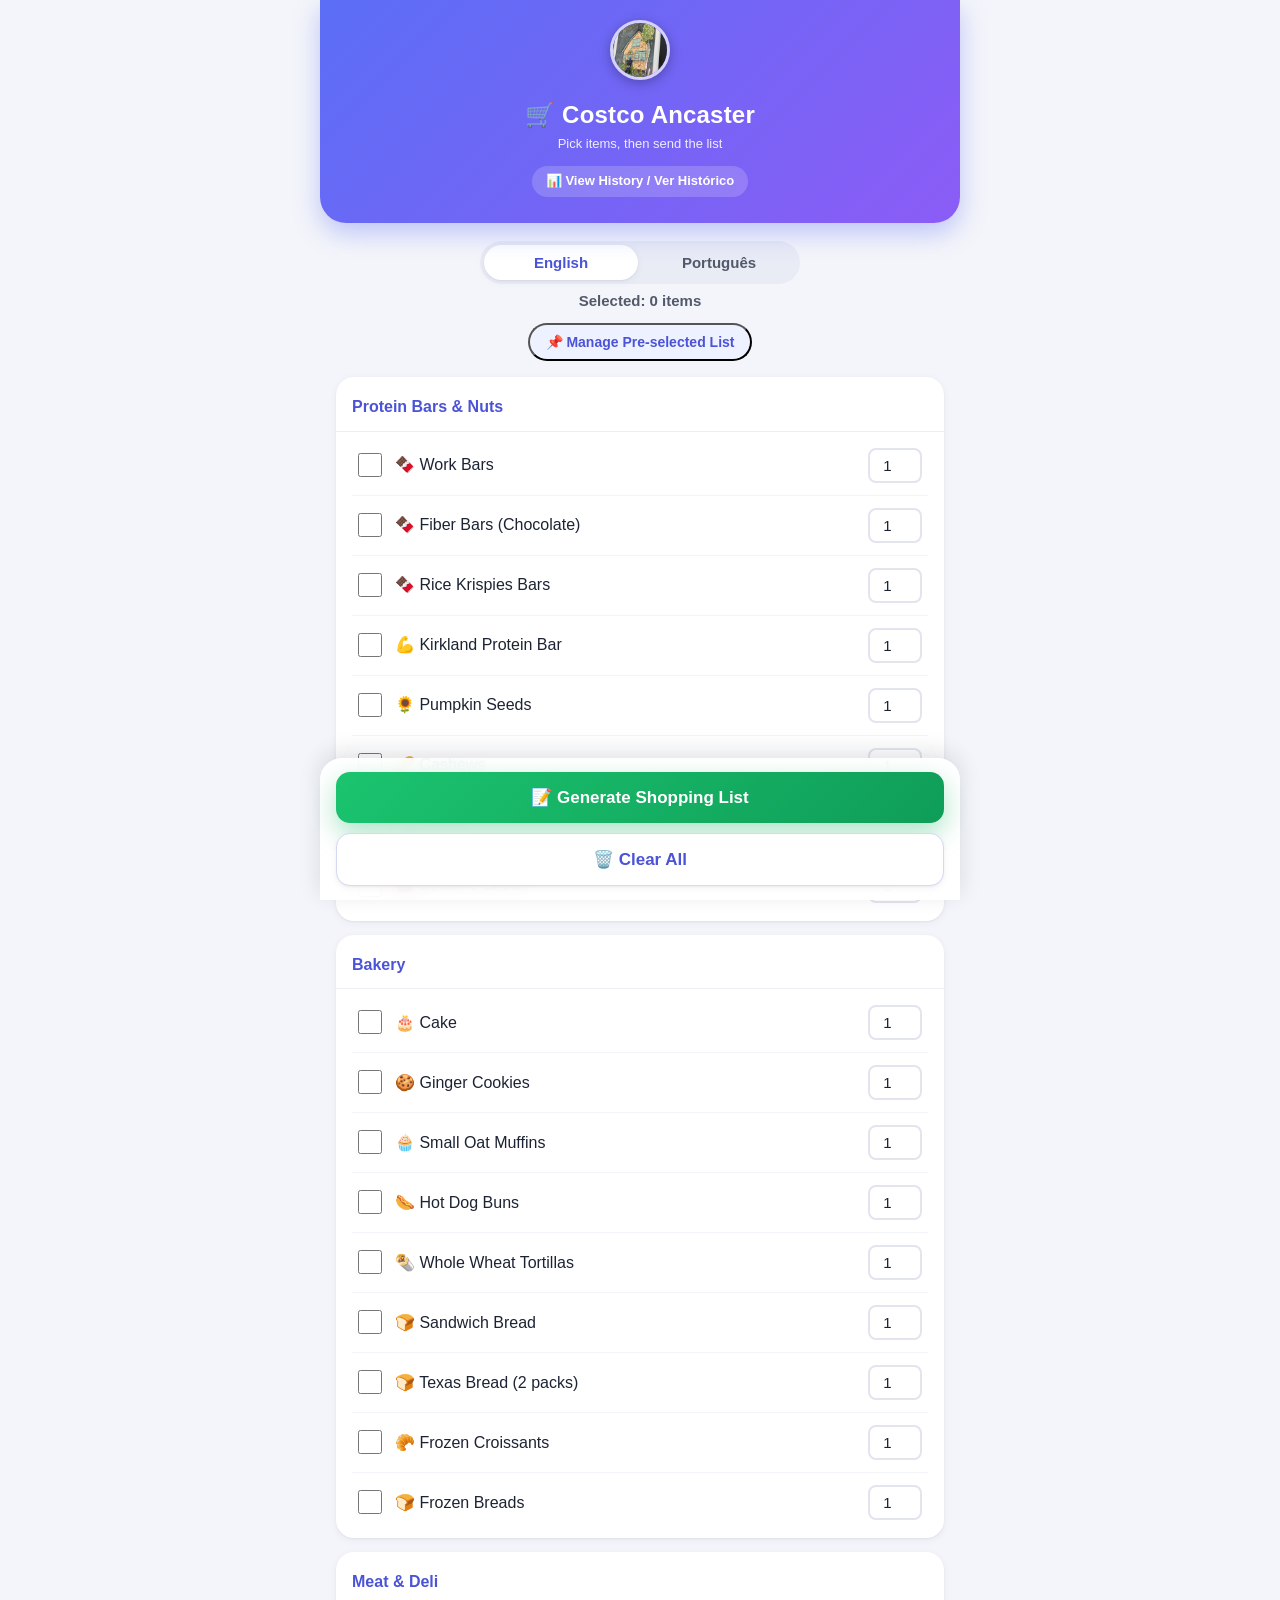
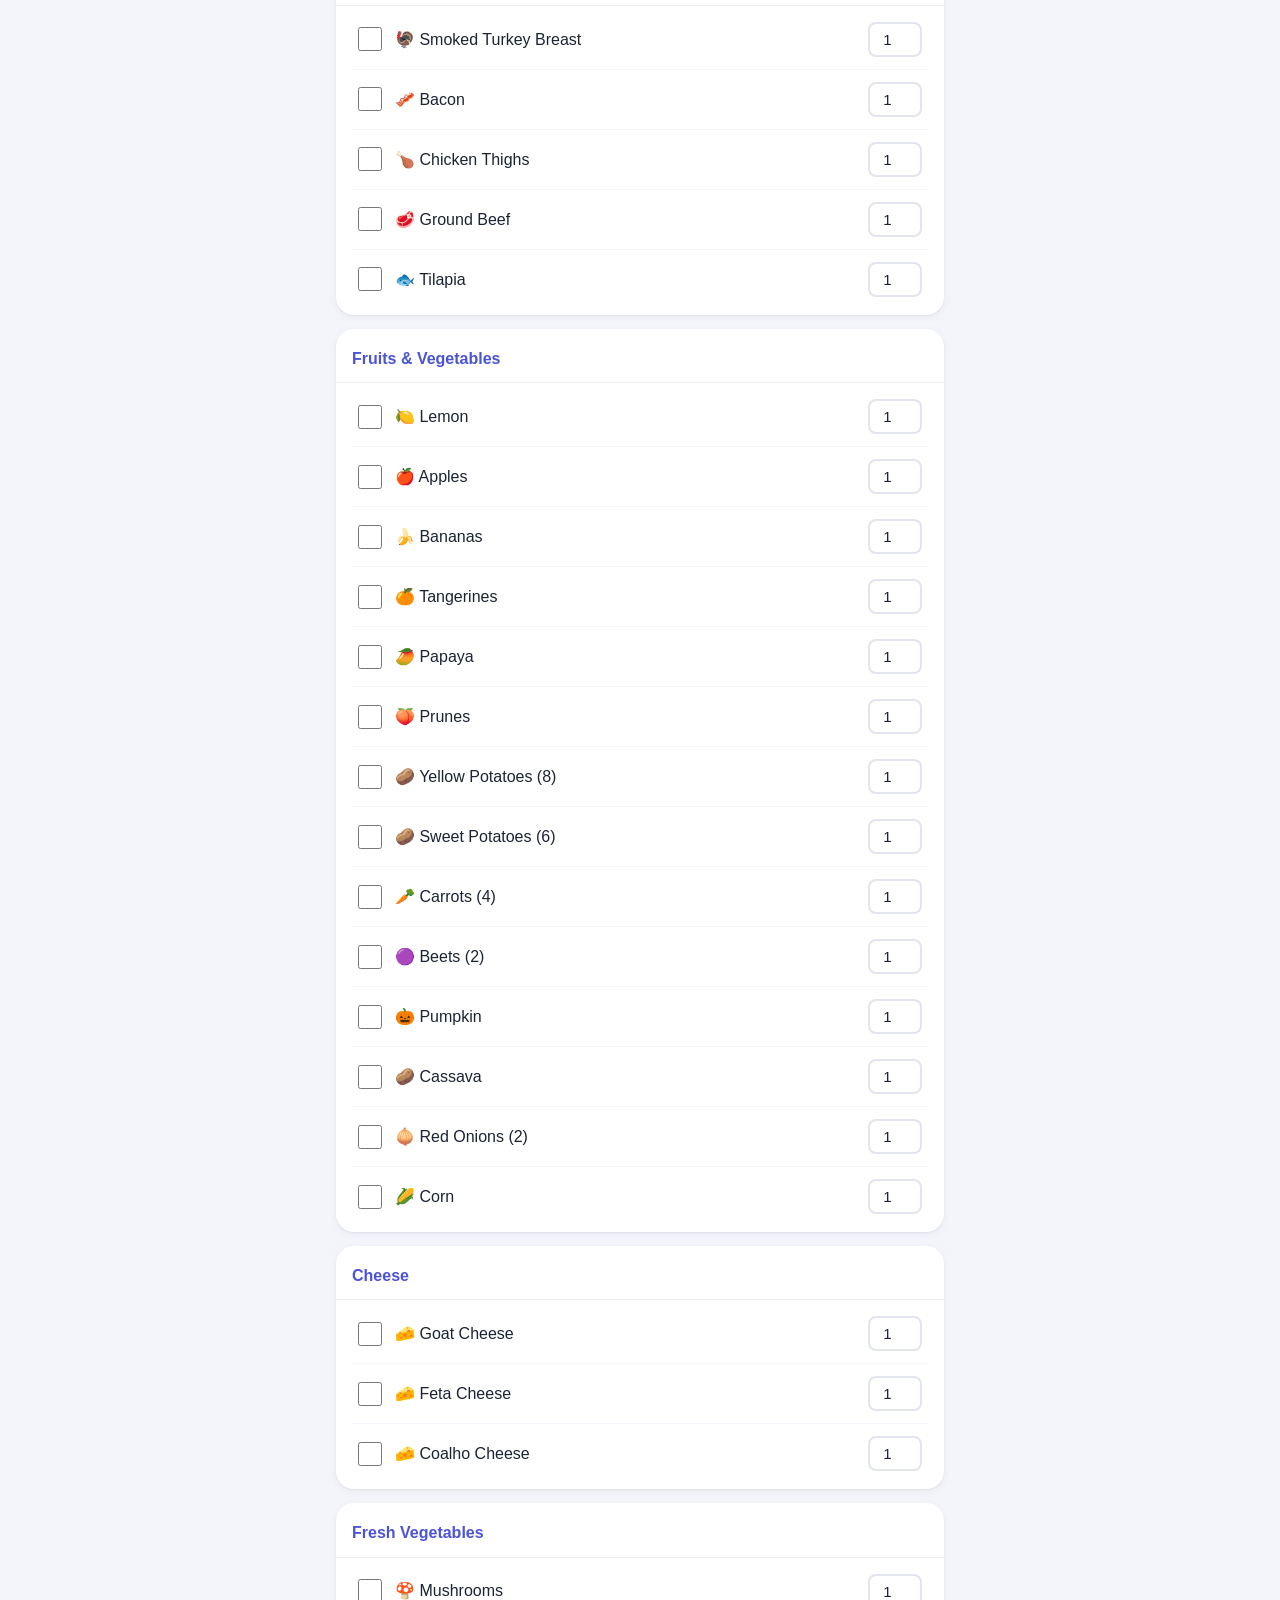
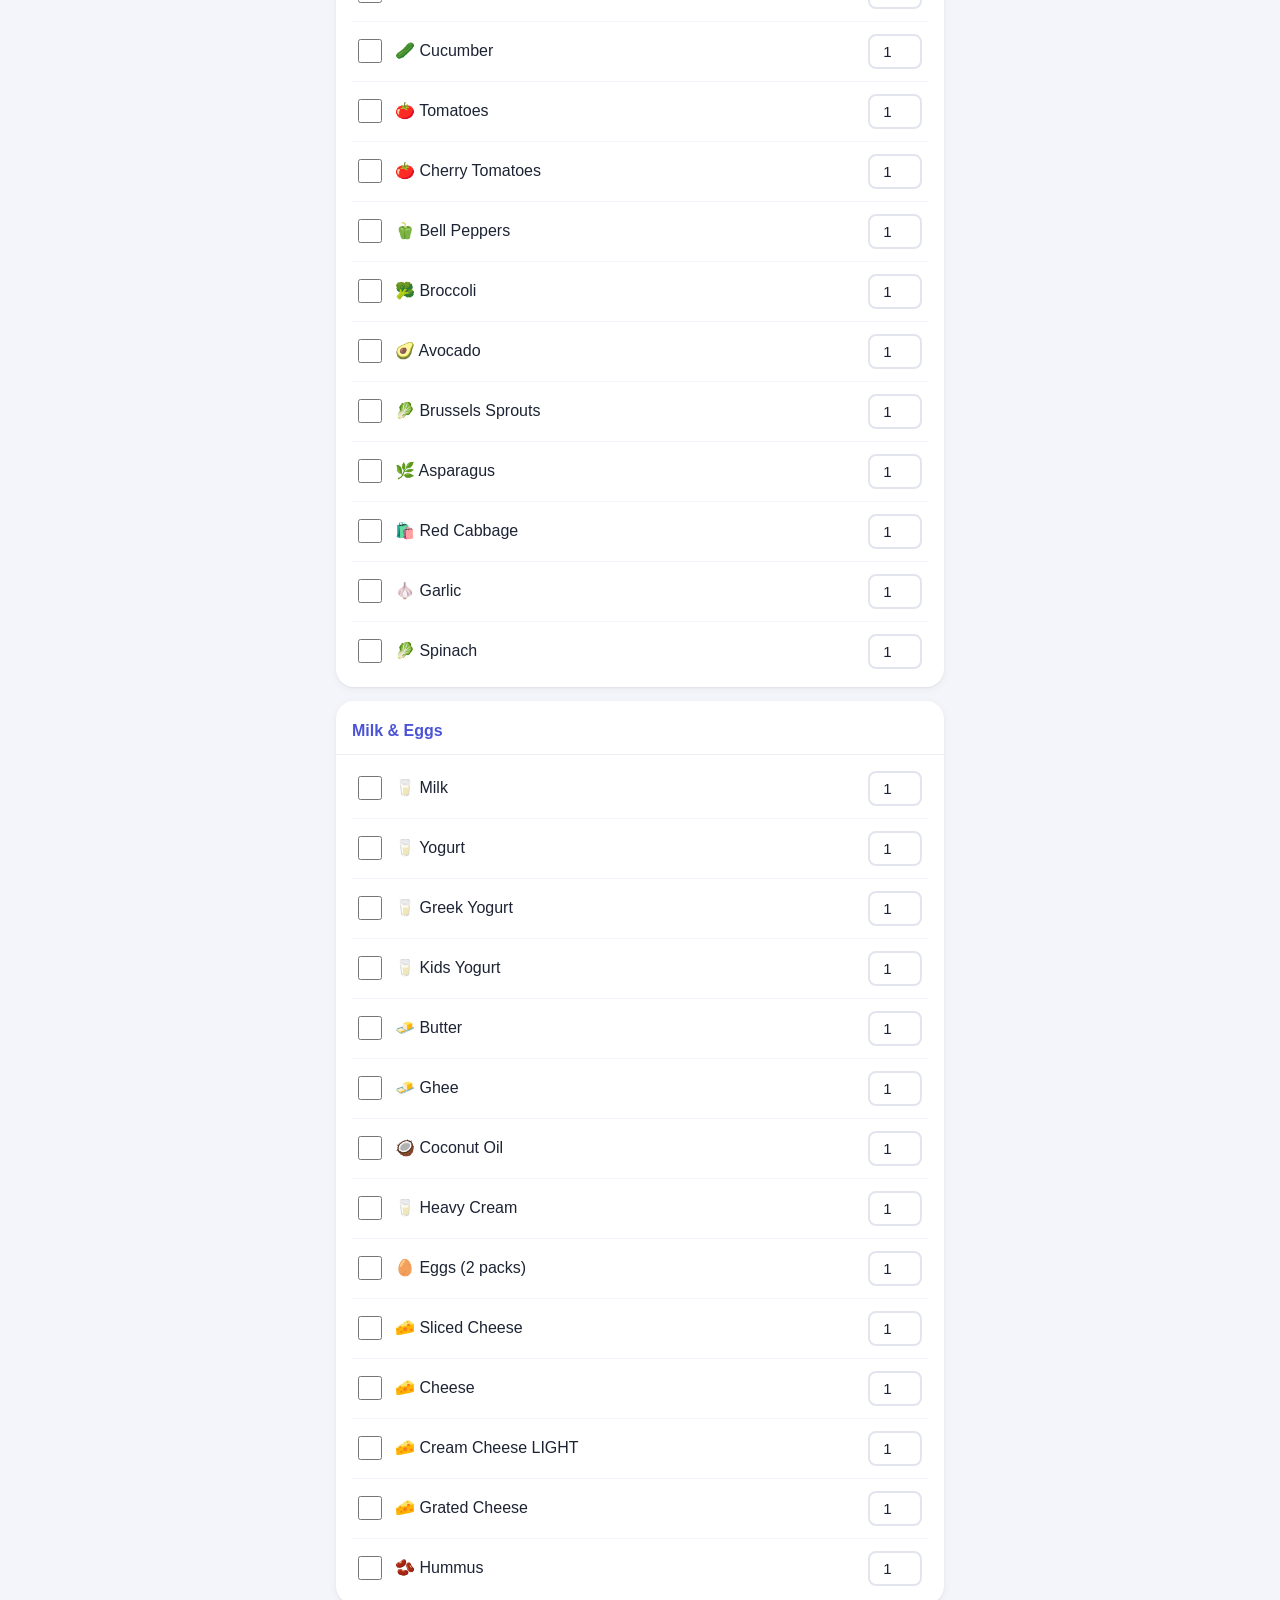
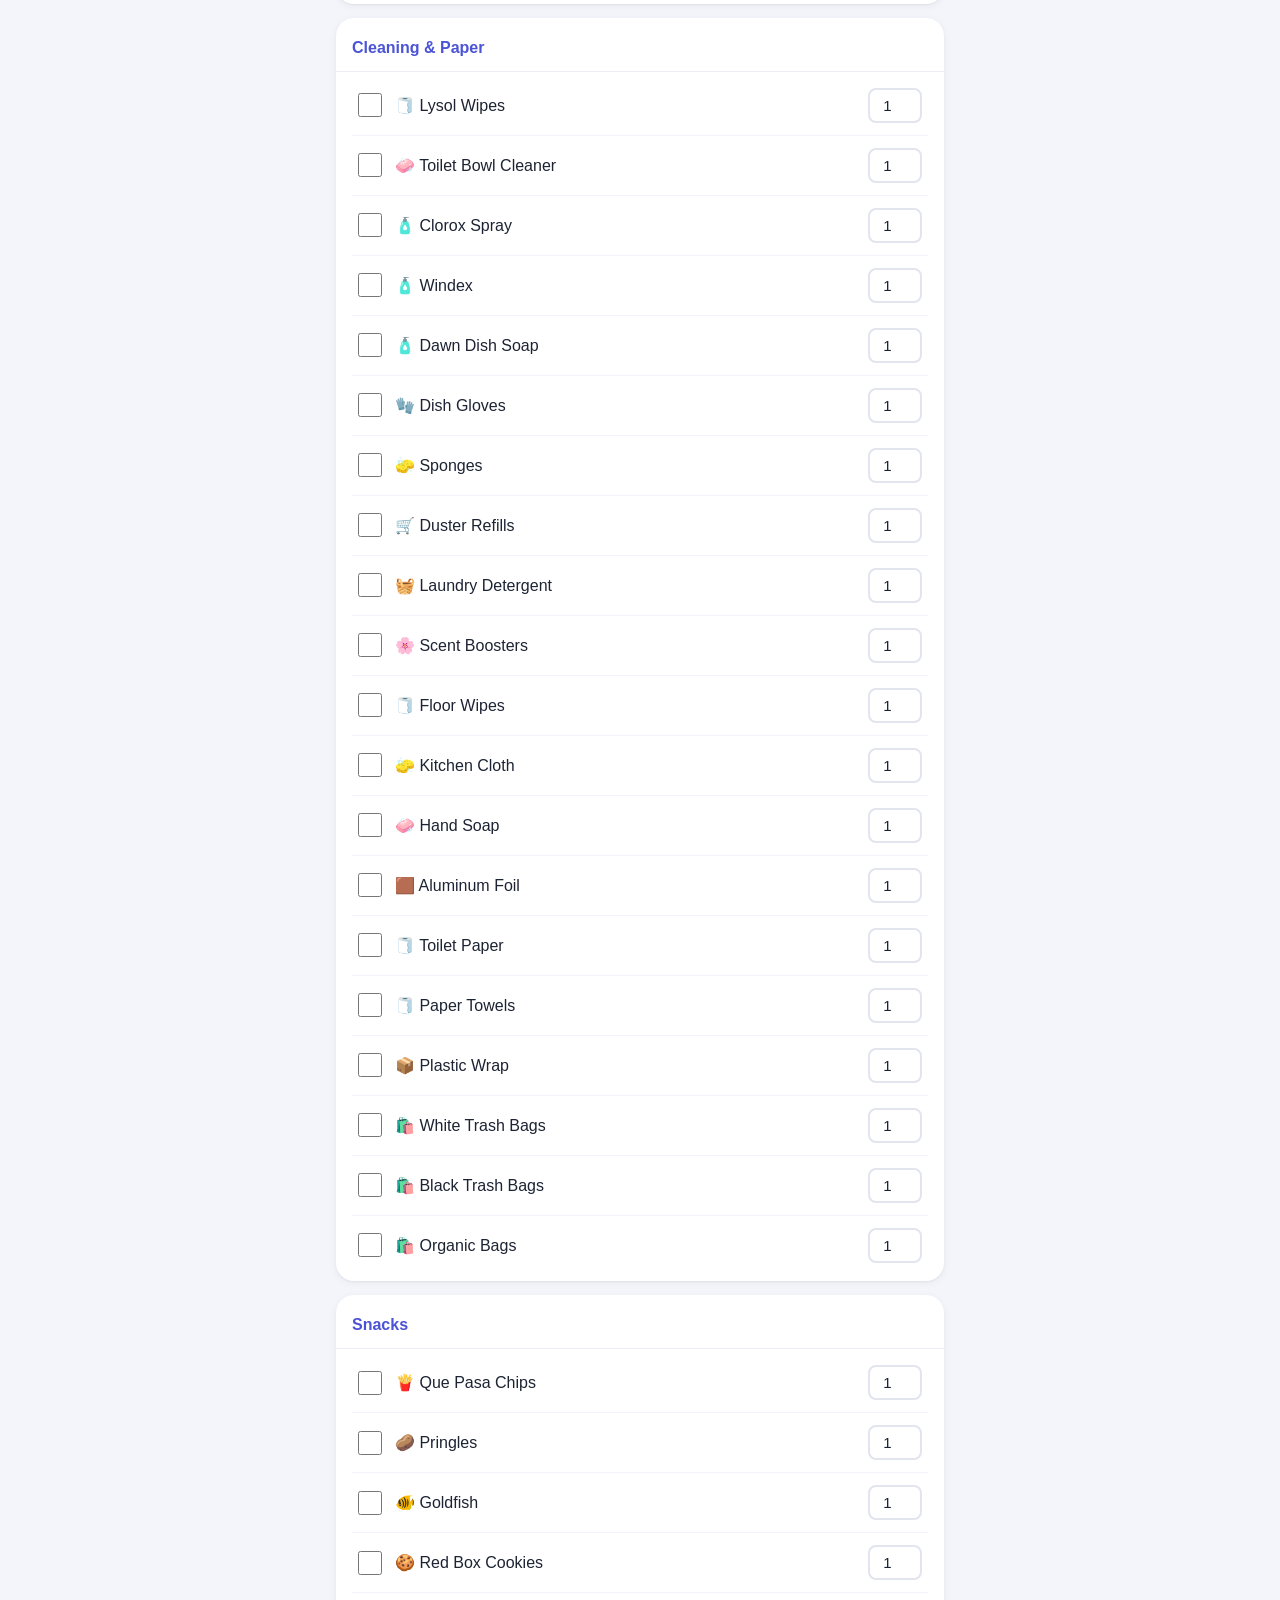
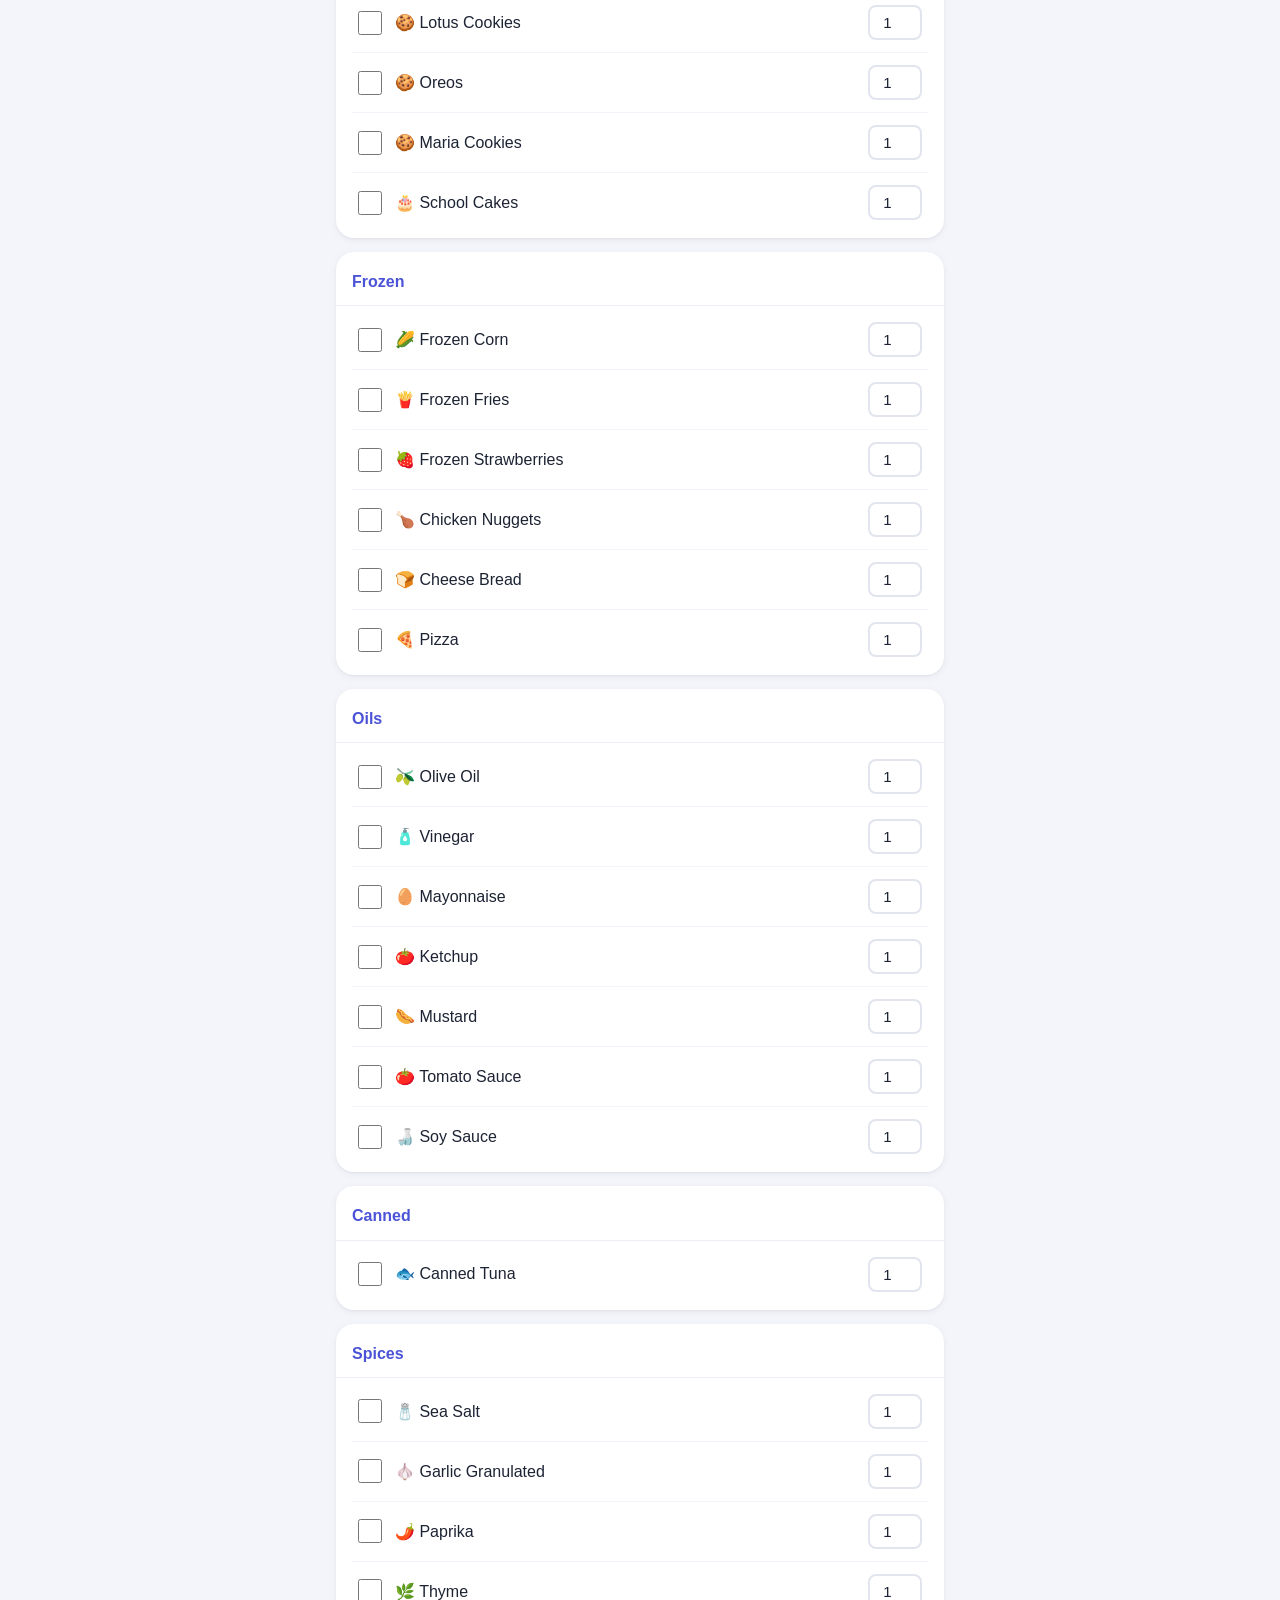
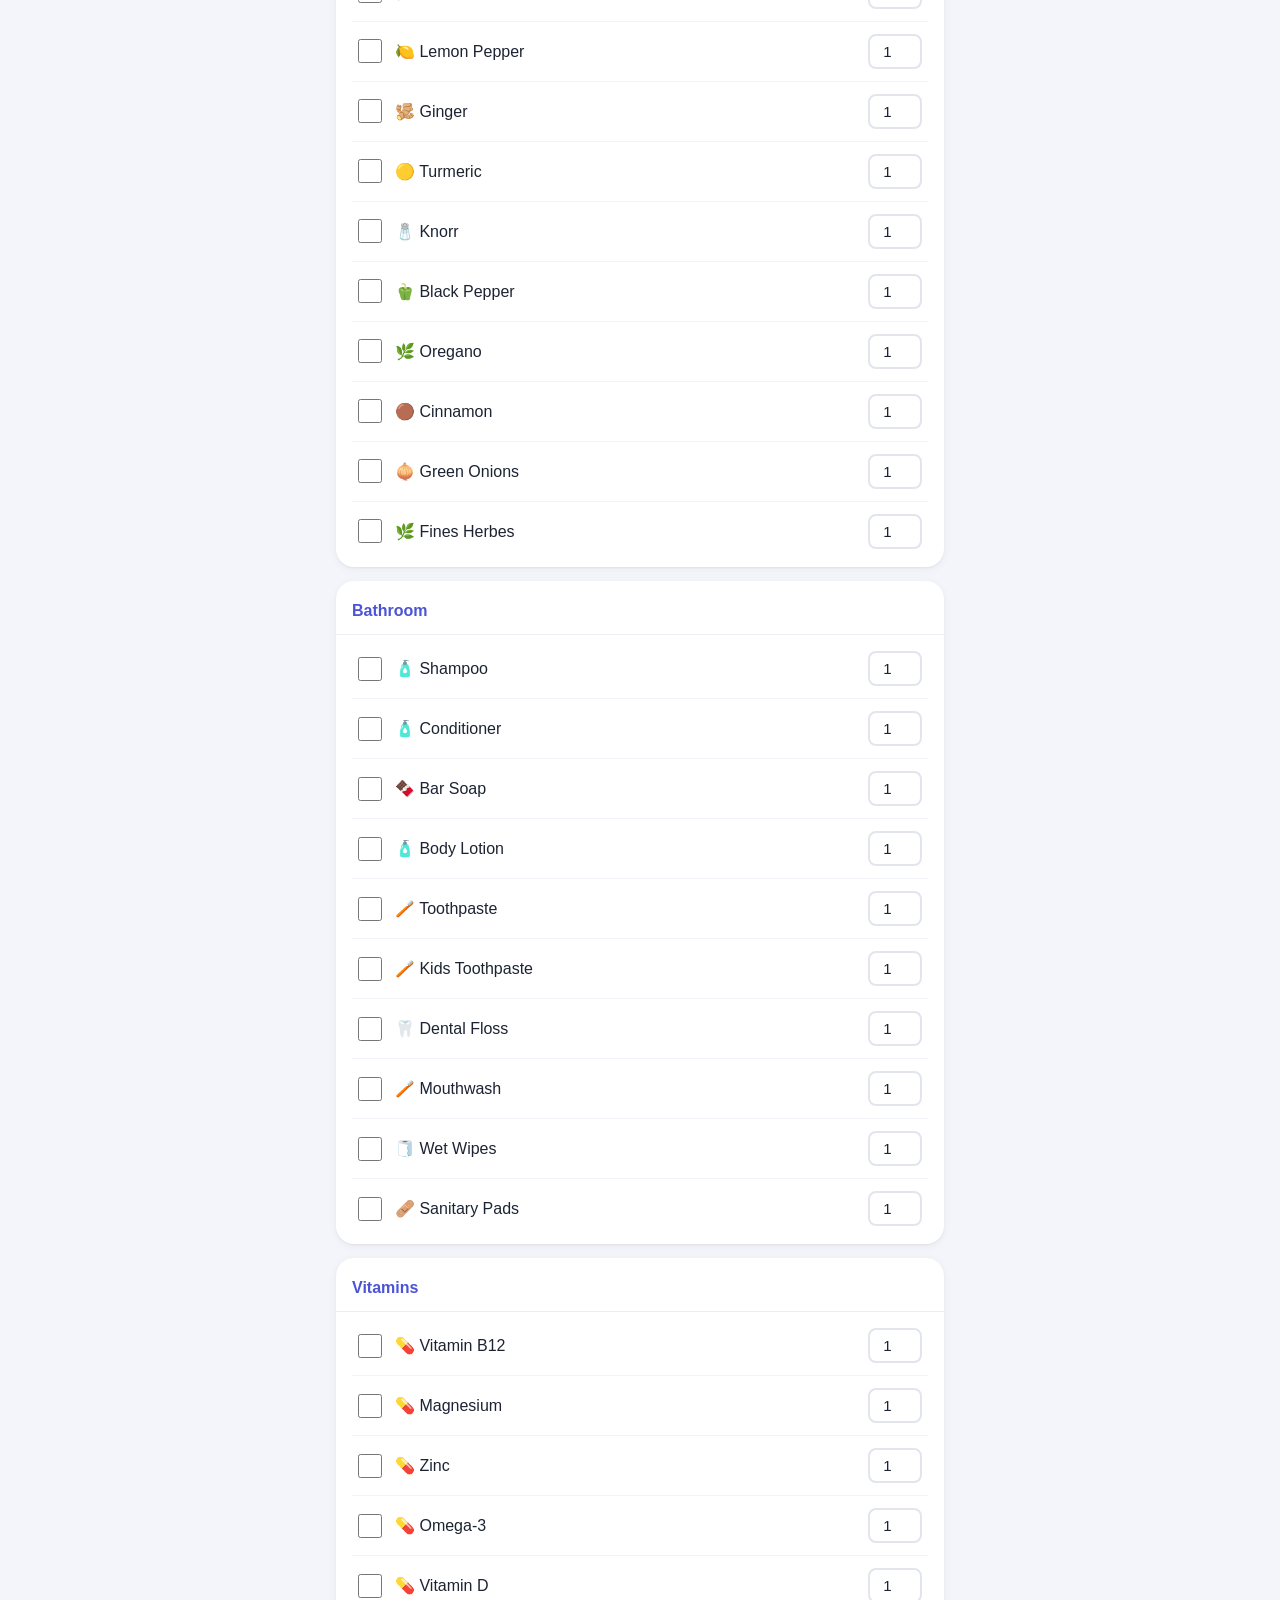
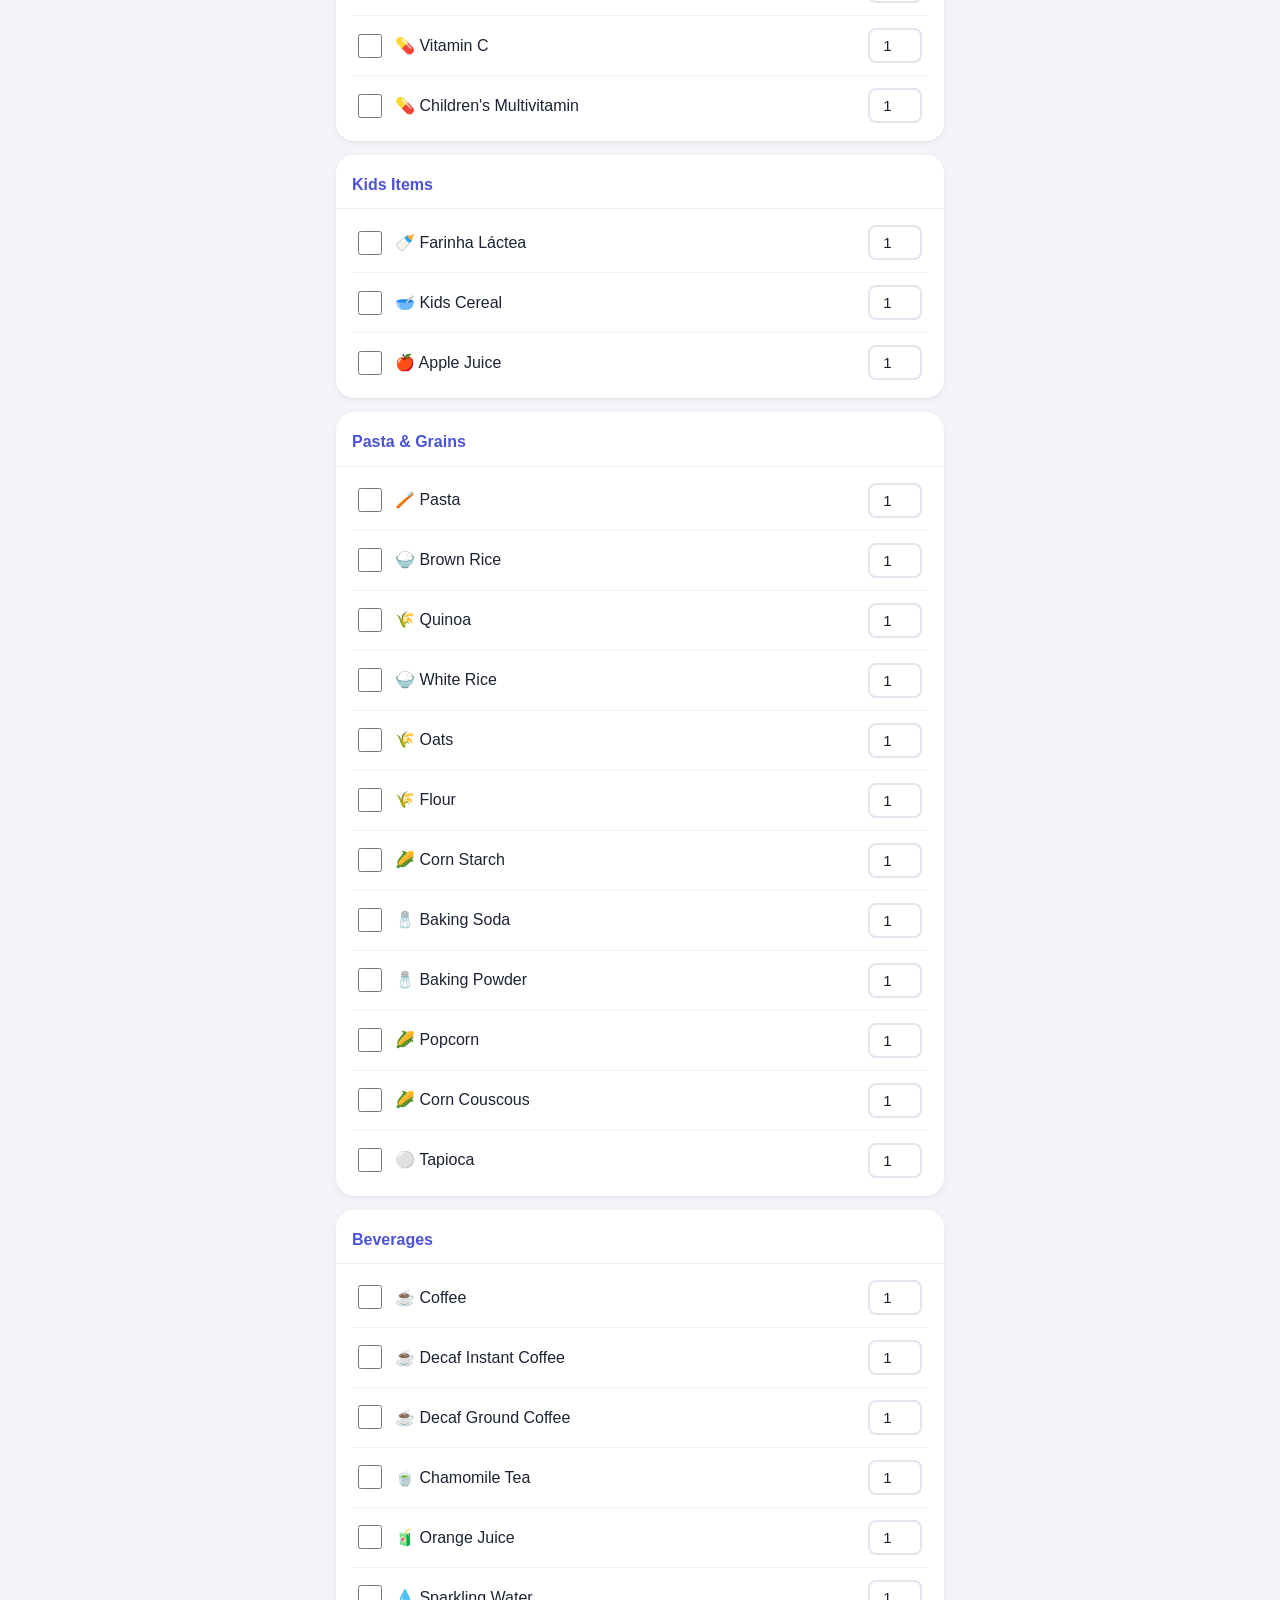
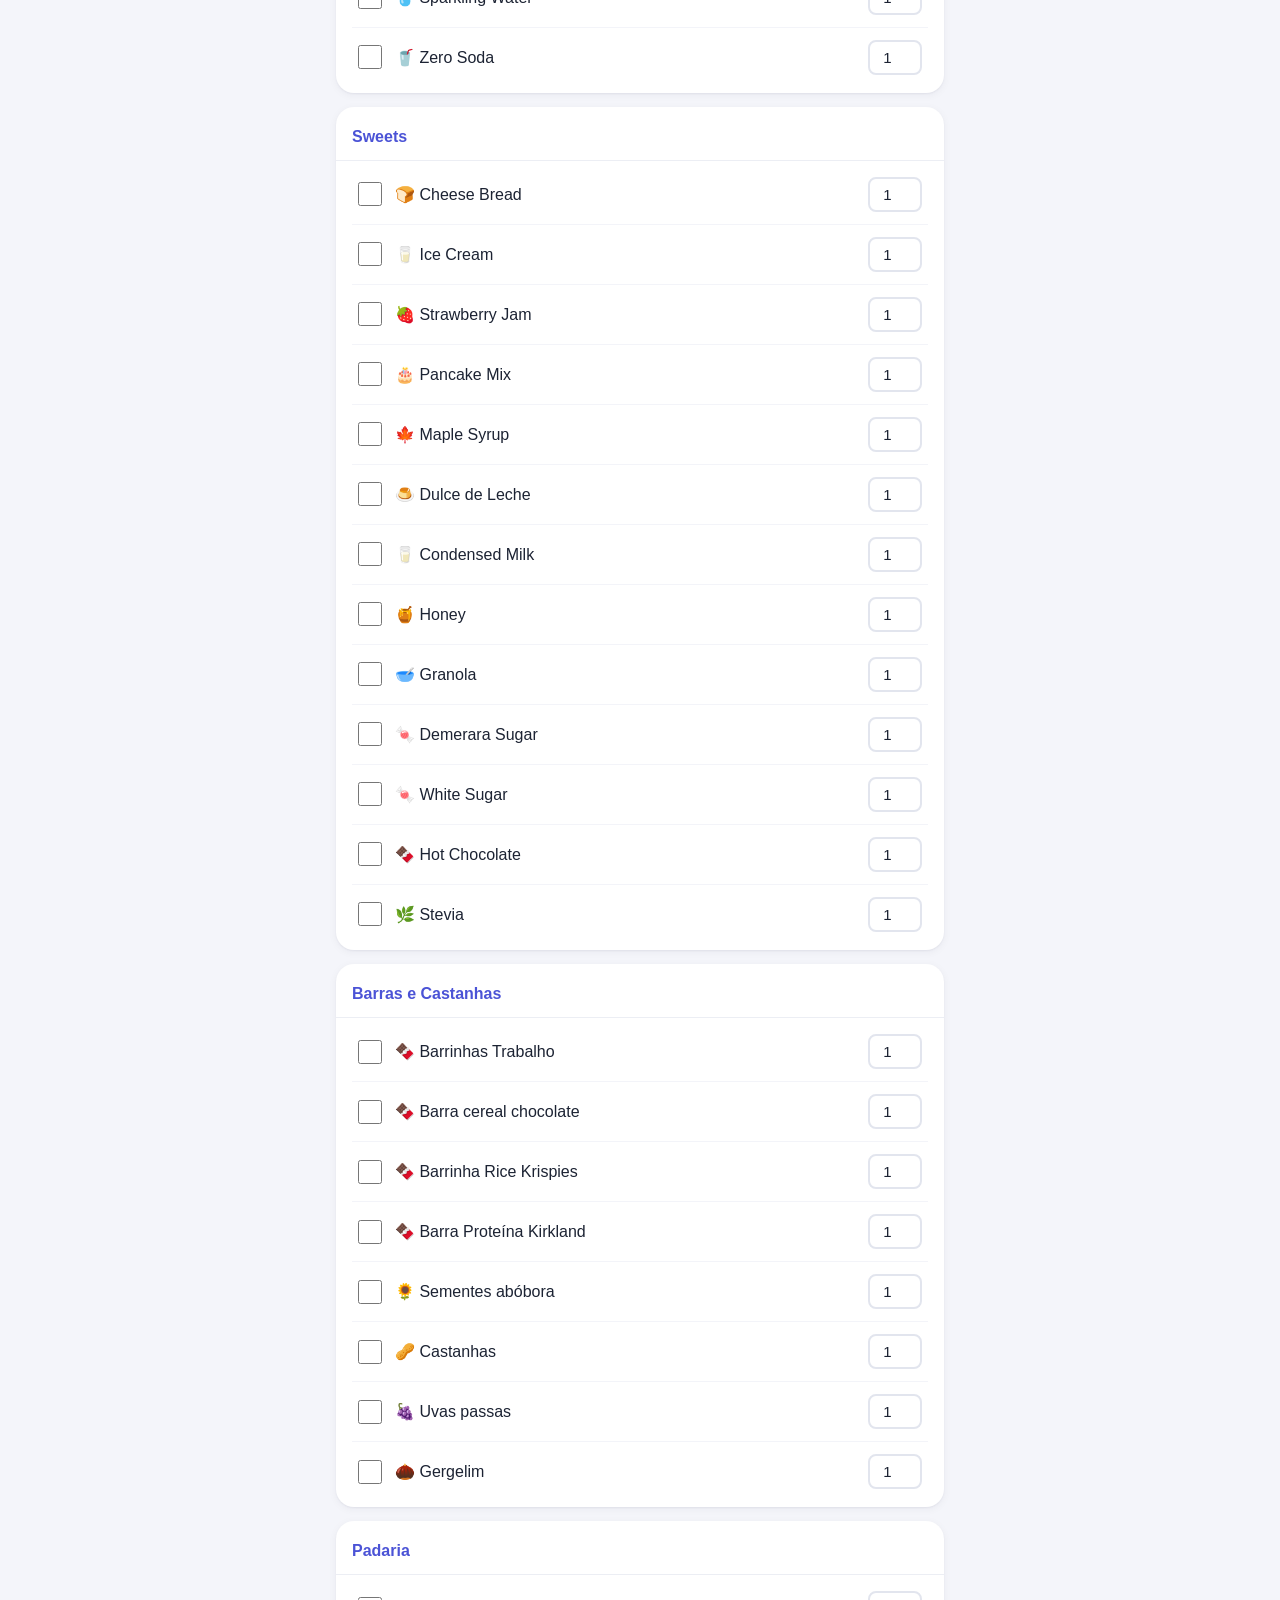
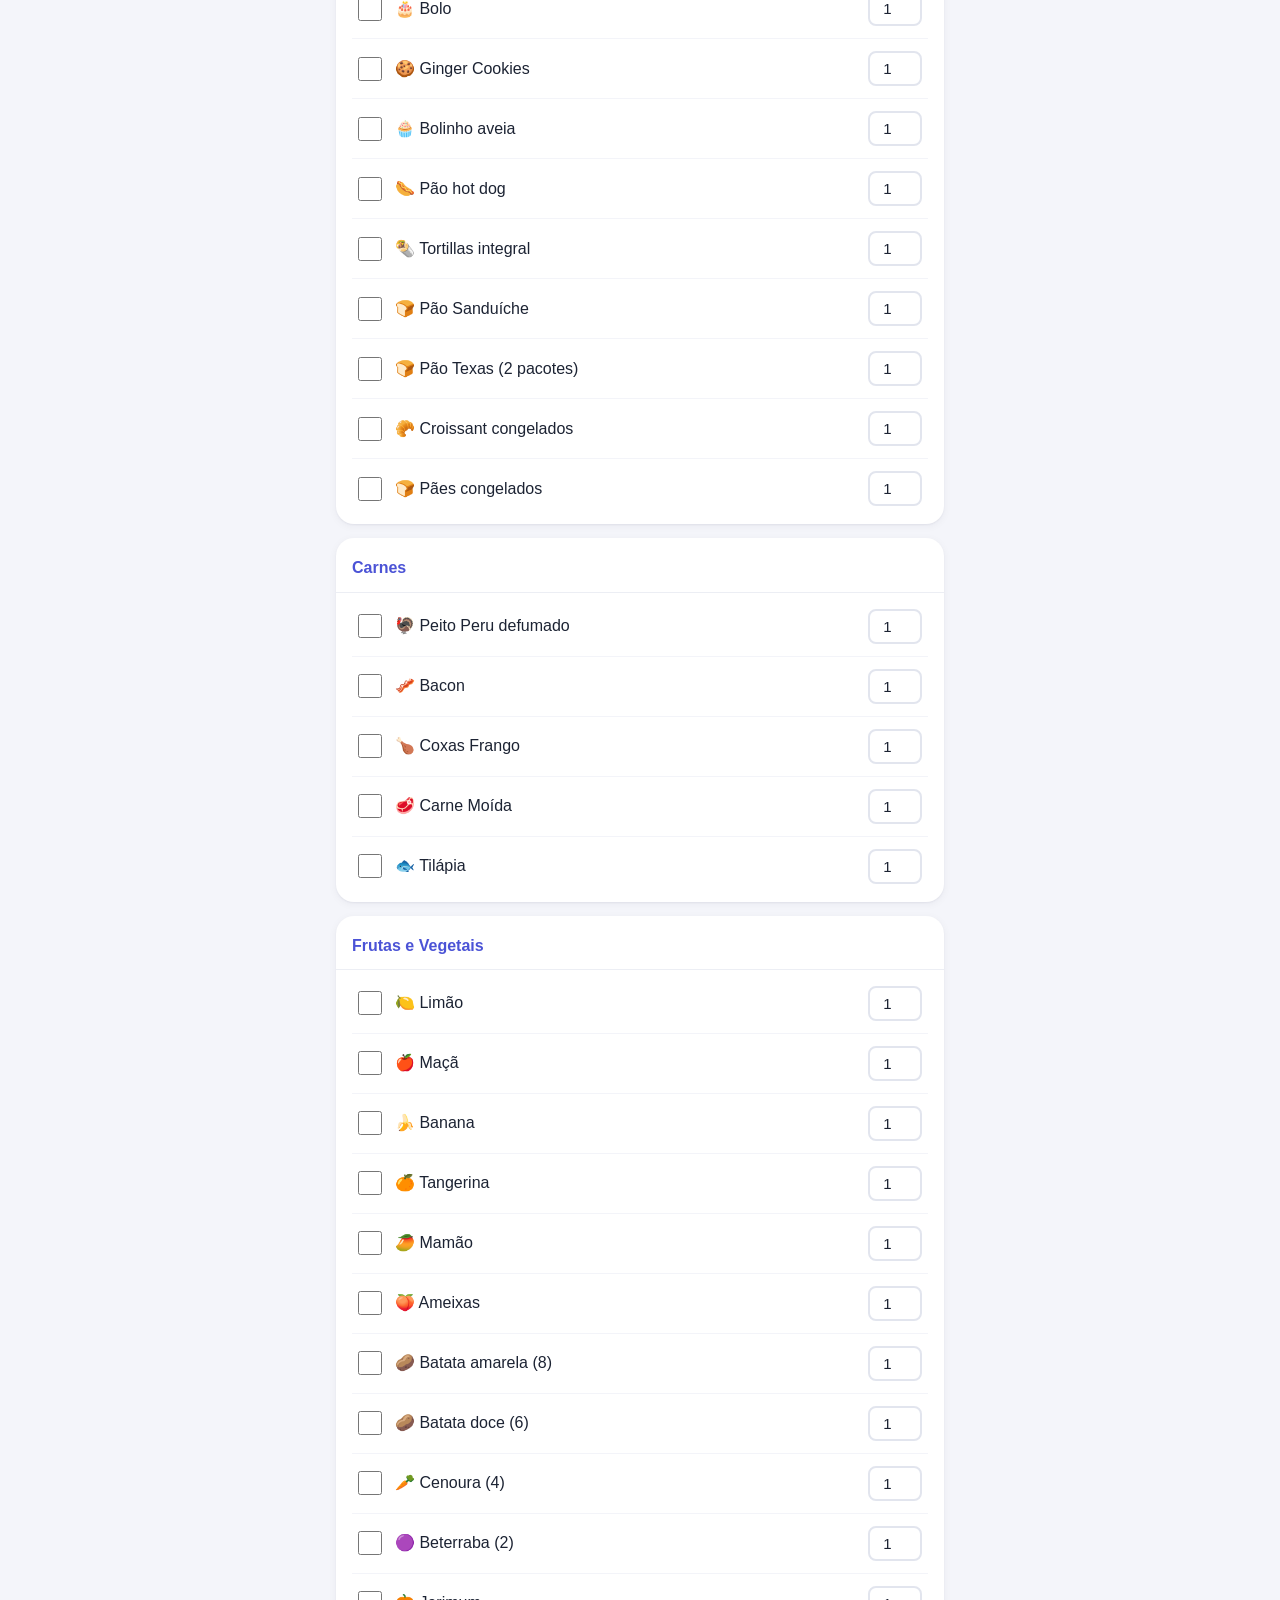
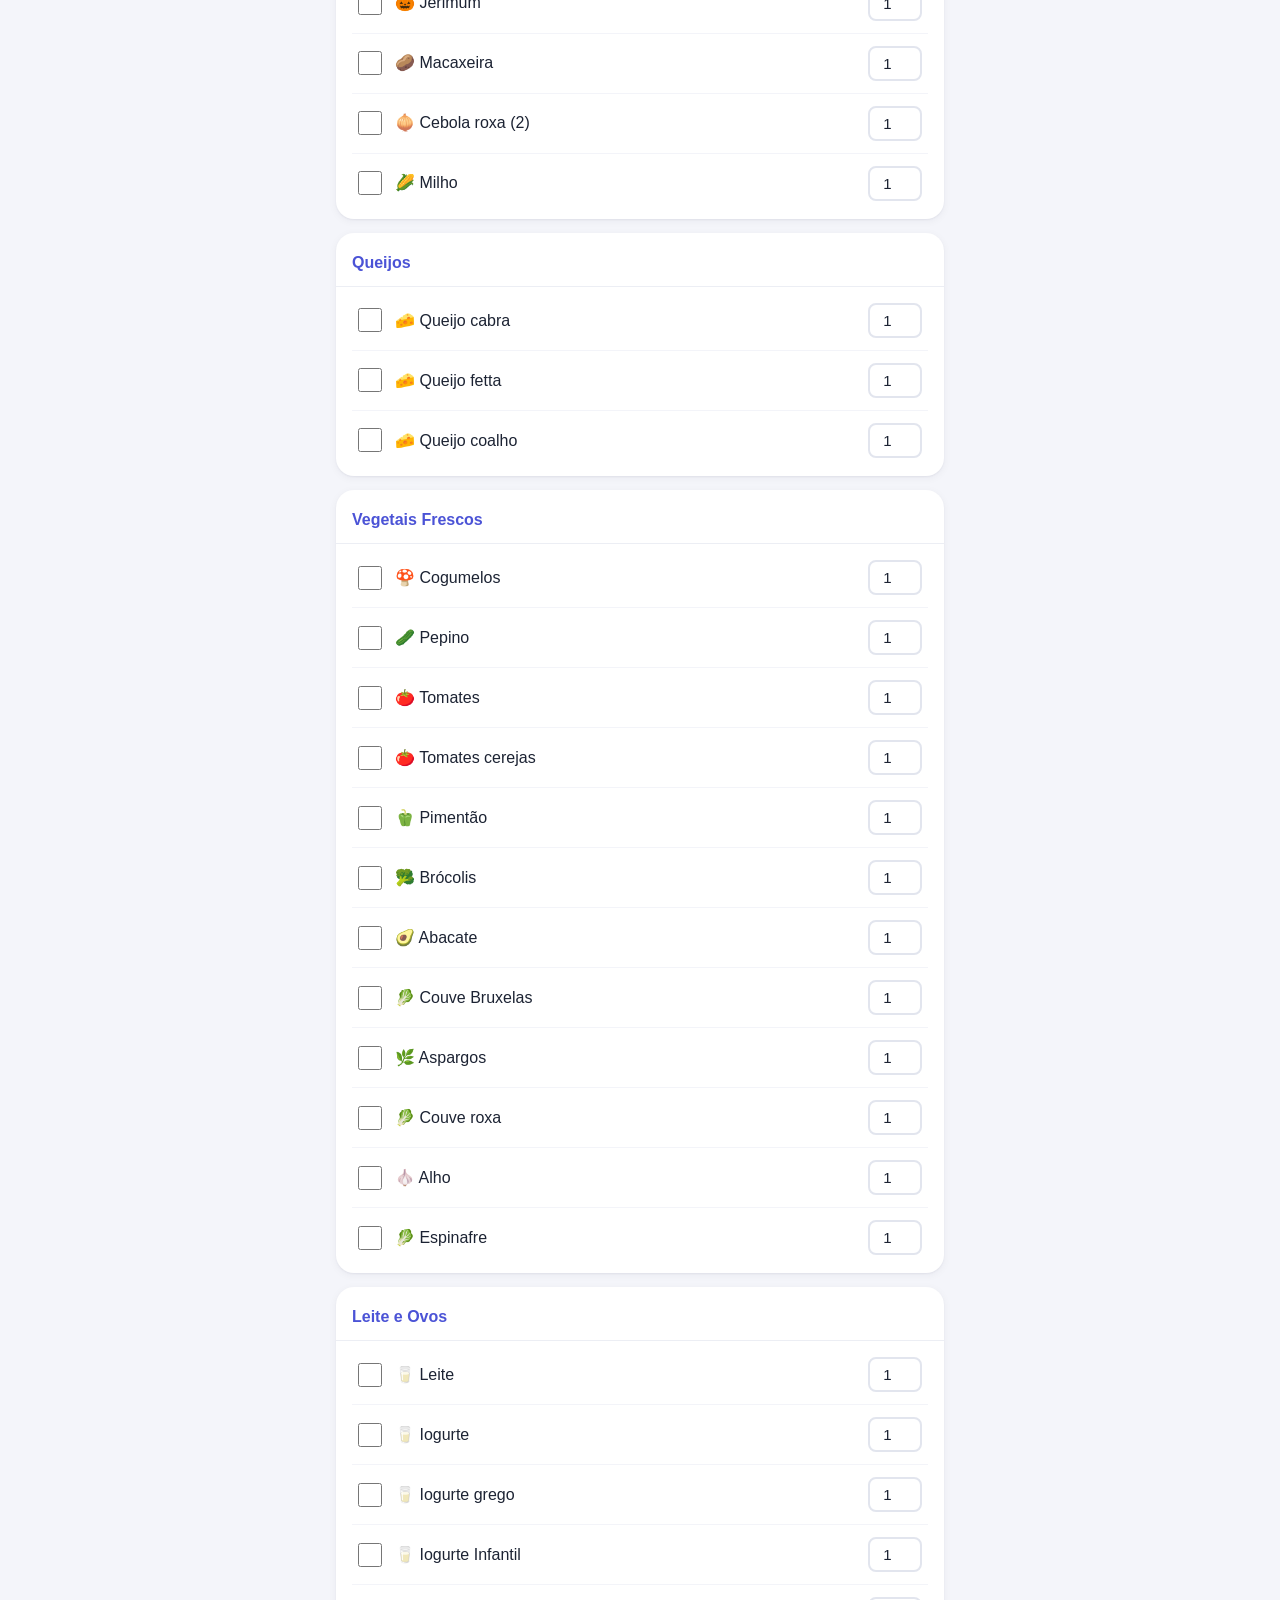
<file: index.html>
<!DOCTYPE html>
<html>
<head>
    <meta charset="UTF-8">
    <meta name="viewport" content="width=device-width, initial-scale=1.0, viewport-fit=cover">
    <meta name="theme-color" content="#667eea">
    <meta name="apple-mobile-web-app-capable" content="yes">
    <meta name="apple-mobile-web-app-status-bar-style" content="default">
    <meta name="apple-mobile-web-app-title" content="Costco List">
    <title>Costco List</title>
    <link rel="stylesheet" href="styles.css?v=2">
</head>
<body class="has-bottom-bar">
    <div class="app-header">
        <img class="logo" src="family-logo.png" alt="Family Logo">
        <h1>🛒 Costco Ancaster</h1>
        <p class="subtitle" id="subtitle">Pick items, then send the list</p>
        <a class="header-link" href="history.html">📊 View History / Ver Histórico</a>
    </div>

    <div class="seg">
        <button id="btn-en" class="active" onclick="showLang('en')">English</button>
        <button id="btn-pt" onclick="showLang('pt')">Português</button>
    </div>

    <div class="counter" id="counter">Selected: 0 items</div>

    <div class="center" style="margin: 6px 0 16px;">
        <button class="btn-soft" onclick="toggleManageMode()">
            <span id="manage-btn-text-en">📌 Manage Pre-selected List</span>
            <span id="manage-btn-text-pt" class="hide">📌 Gerenciar Lista Pré-selecionada</span>
        </button>
    </div>
    
    <div id="list-en">
        <div id="permanent-en" class="category permanent-section">
            <h3>⭐ Pre-selected List (Always Selected)</h3>
            <div id="permanent-items-en"></div>
        </div>
        <div class="category"><h3>Protein Bars & Nuts</h3><div class="item"><input type="checkbox" id="en-0-0"><label for="en-0-0">Work Bars</label></div><div class="item"><input type="checkbox" id="en-0-1"><label for="en-0-1">Fiber Bars (Chocolate)</label></div><div class="item"><input type="checkbox" id="en-0-2"><label for="en-0-2">Rice Krispies Bars</label></div><div class="item"><input type="checkbox" id="en-0-3"><label for="en-0-3">Kirkland Protein Bar</label></div><div class="item"><input type="checkbox" id="en-0-4"><label for="en-0-4">Pumpkin Seeds</label></div><div class="item"><input type="checkbox" id="en-0-5"><label for="en-0-5">Cashews</label></div><div class="item"><input type="checkbox" id="en-0-6"><label for="en-0-6">Raisins</label></div><div class="item"><input type="checkbox" id="en-0-7"><label for="en-0-7">Sesame Seeds</label></div></div>
        <div class="category"><h3>Bakery</h3><div class="item"><input type="checkbox" id="en-1-0"><label for="en-1-0">Cake</label></div><div class="item"><input type="checkbox" id="en-1-1"><label for="en-1-1">Ginger Cookies</label></div><div class="item"><input type="checkbox" id="en-1-2"><label for="en-1-2">Small Oat Muffins</label></div><div class="item"><input type="checkbox" id="en-1-3"><label for="en-1-3">Hot Dog Buns</label></div><div class="item"><input type="checkbox" id="en-1-4"><label for="en-1-4">Whole Wheat Tortillas</label></div><div class="item"><input type="checkbox" id="en-1-5"><label for="en-1-5">Sandwich Bread</label></div><div class="item"><input type="checkbox" id="en-1-6"><label for="en-1-6">Texas Bread (2 packs)</label></div><div class="item"><input type="checkbox" id="en-1-7"><label for="en-1-7">Frozen Croissants</label></div><div class="item"><input type="checkbox" id="en-1-8"><label for="en-1-8">Frozen Breads</label></div></div>
        <div class="category"><h3>Meat & Deli</h3><div class="item"><input type="checkbox" id="en-2-0"><label for="en-2-0">Smoked Turkey Breast</label></div><div class="item"><input type="checkbox" id="en-2-1"><label for="en-2-1">Bacon</label></div><div class="item"><input type="checkbox" id="en-2-2"><label for="en-2-2">Chicken Thighs</label></div><div class="item"><input type="checkbox" id="en-2-3"><label for="en-2-3">Ground Beef</label></div><div class="item"><input type="checkbox" id="en-2-4"><label for="en-2-4">Tilapia</label></div></div>
        <div class="category"><h3>Fruits & Vegetables</h3><div class="item"><input type="checkbox" id="en-3-0"><label for="en-3-0">Lemon</label></div><div class="item"><input type="checkbox" id="en-3-1"><label for="en-3-1">Apples</label></div><div class="item"><input type="checkbox" id="en-3-2"><label for="en-3-2">Bananas</label></div><div class="item"><input type="checkbox" id="en-3-3"><label for="en-3-3">Tangerines</label></div><div class="item"><input type="checkbox" id="en-3-4"><label for="en-3-4">Papaya</label></div><div class="item"><input type="checkbox" id="en-3-5"><label for="en-3-5">Prunes</label></div><div class="item"><input type="checkbox" id="en-3-6"><label for="en-3-6">Yellow Potatoes (8)</label></div><div class="item"><input type="checkbox" id="en-3-7"><label for="en-3-7">Sweet Potatoes (6)</label></div><div class="item"><input type="checkbox" id="en-3-8"><label for="en-3-8">Carrots (4)</label></div><div class="item"><input type="checkbox" id="en-3-9"><label for="en-3-9">Beets (2)</label></div><div class="item"><input type="checkbox" id="en-3-10"><label for="en-3-10">Pumpkin</label></div><div class="item"><input type="checkbox" id="en-3-11"><label for="en-3-11">Cassava</label></div><div class="item"><input type="checkbox" id="en-3-12"><label for="en-3-12">Red Onions (2)</label></div><div class="item"><input type="checkbox" id="en-3-13"><label for="en-3-13">Corn</label></div></div>
        <div class="category"><h3>Cheese</h3><div class="item"><input type="checkbox" id="en-4-0"><label for="en-4-0">Goat Cheese</label></div><div class="item"><input type="checkbox" id="en-4-1"><label for="en-4-1">Feta Cheese</label></div><div class="item"><input type="checkbox" id="en-4-2"><label for="en-4-2">Coalho Cheese</label></div></div>
        <div class="category"><h3>Fresh Vegetables</h3><div class="item"><input type="checkbox" id="en-5-0"><label for="en-5-0">Mushrooms</label></div><div class="item"><input type="checkbox" id="en-5-1"><label for="en-5-1">Cucumber</label></div><div class="item"><input type="checkbox" id="en-5-2"><label for="en-5-2">Tomatoes</label></div><div class="item"><input type="checkbox" id="en-5-3"><label for="en-5-3">Cherry Tomatoes</label></div><div class="item"><input type="checkbox" id="en-5-4"><label for="en-5-4">Bell Peppers</label></div><div class="item"><input type="checkbox" id="en-5-5"><label for="en-5-5">Broccoli</label></div><div class="item"><input type="checkbox" id="en-5-6"><label for="en-5-6">Avocado</label></div><div class="item"><input type="checkbox" id="en-5-7"><label for="en-5-7">Brussels Sprouts</label></div><div class="item"><input type="checkbox" id="en-5-8"><label for="en-5-8">Asparagus</label></div><div class="item"><input type="checkbox" id="en-5-9"><label for="en-5-9">Red Cabbage</label></div><div class="item"><input type="checkbox" id="en-5-10"><label for="en-5-10">Garlic</label></div><div class="item"><input type="checkbox" id="en-5-11"><label for="en-5-11">Spinach</label></div></div>
        <div class="category"><h3>Milk & Eggs</h3><div class="item"><input type="checkbox" id="en-6-0"><label for="en-6-0">Milk</label></div><div class="item"><input type="checkbox" id="en-6-1"><label for="en-6-1">Yogurt</label></div><div class="item"><input type="checkbox" id="en-6-2"><label for="en-6-2">Greek Yogurt</label></div><div class="item"><input type="checkbox" id="en-6-3"><label for="en-6-3">Kids Yogurt</label></div><div class="item"><input type="checkbox" id="en-6-4"><label for="en-6-4">Butter</label></div><div class="item"><input type="checkbox" id="en-6-5"><label for="en-6-5">Ghee</label></div><div class="item"><input type="checkbox" id="en-6-6"><label for="en-6-6">Coconut Oil</label></div><div class="item"><input type="checkbox" id="en-6-7"><label for="en-6-7">Heavy Cream</label></div><div class="item"><input type="checkbox" id="en-6-8"><label for="en-6-8">Eggs (2 packs)</label></div><div class="item"><input type="checkbox" id="en-6-9"><label for="en-6-9">Sliced Cheese</label></div><div class="item"><input type="checkbox" id="en-6-10"><label for="en-6-10">Cheese</label></div><div class="item"><input type="checkbox" id="en-6-11"><label for="en-6-11">Cream Cheese LIGHT</label></div><div class="item"><input type="checkbox" id="en-6-12"><label for="en-6-12">Grated Cheese</label></div><div class="item"><input type="checkbox" id="en-6-13"><label for="en-6-13">Hummus</label></div></div>
        <div class="category"><h3>Cleaning & Paper</h3><div class="item"><input type="checkbox" id="en-7-0"><label for="en-7-0">Lysol Wipes</label></div><div class="item"><input type="checkbox" id="en-7-1"><label for="en-7-1">Toilet Bowl Cleaner</label></div><div class="item"><input type="checkbox" id="en-7-2"><label for="en-7-2">Clorox Spray</label></div><div class="item"><input type="checkbox" id="en-7-3"><label for="en-7-3">Windex</label></div><div class="item"><input type="checkbox" id="en-7-4"><label for="en-7-4">Dawn Dish Soap</label></div><div class="item"><input type="checkbox" id="en-7-5"><label for="en-7-5">Dish Gloves</label></div><div class="item"><input type="checkbox" id="en-7-6"><label for="en-7-6">Sponges</label></div><div class="item"><input type="checkbox" id="en-7-7"><label for="en-7-7">Duster Refills</label></div><div class="item"><input type="checkbox" id="en-7-8"><label for="en-7-8">Laundry Detergent</label></div><div class="item"><input type="checkbox" id="en-7-9"><label for="en-7-9">Scent Boosters</label></div><div class="item"><input type="checkbox" id="en-7-10"><label for="en-7-10">Floor Wipes</label></div><div class="item"><input type="checkbox" id="en-7-11"><label for="en-7-11">Kitchen Cloth</label></div><div class="item"><input type="checkbox" id="en-7-12"><label for="en-7-12">Hand Soap</label></div><div class="item"><input type="checkbox" id="en-7-13"><label for="en-7-13">Aluminum Foil</label></div><div class="item"><input type="checkbox" id="en-7-14"><label for="en-7-14">Toilet Paper</label></div><div class="item"><input type="checkbox" id="en-7-15"><label for="en-7-15">Paper Towels</label></div><div class="item"><input type="checkbox" id="en-7-16"><label for="en-7-16">Plastic Wrap</label></div><div class="item"><input type="checkbox" id="en-7-17"><label for="en-7-17">White Trash Bags</label></div><div class="item"><input type="checkbox" id="en-7-18"><label for="en-7-18">Black Trash Bags</label></div><div class="item"><input type="checkbox" id="en-7-19"><label for="en-7-19">Organic Bags</label></div></div>
        <div class="category"><h3>Snacks</h3><div class="item"><input type="checkbox" id="en-8-0"><label for="en-8-0">Que Pasa Chips</label></div><div class="item"><input type="checkbox" id="en-8-1"><label for="en-8-1">Pringles</label></div><div class="item"><input type="checkbox" id="en-8-2"><label for="en-8-2">Goldfish</label></div><div class="item"><input type="checkbox" id="en-8-3"><label for="en-8-3">Red Box Cookies</label></div><div class="item"><input type="checkbox" id="en-8-4"><label for="en-8-4">Lotus Cookies</label></div><div class="item"><input type="checkbox" id="en-8-5"><label for="en-8-5">Oreos</label></div><div class="item"><input type="checkbox" id="en-8-6"><label for="en-8-6">Maria Cookies</label></div><div class="item"><input type="checkbox" id="en-8-7"><label for="en-8-7">School Cakes</label></div></div>
        <div class="category"><h3>Frozen</h3><div class="item"><input type="checkbox" id="en-9-0"><label for="en-9-0">Frozen Corn</label></div><div class="item"><input type="checkbox" id="en-9-1"><label for="en-9-1">Frozen Fries</label></div><div class="item"><input type="checkbox" id="en-9-2"><label for="en-9-2">Frozen Strawberries</label></div><div class="item"><input type="checkbox" id="en-9-3"><label for="en-9-3">Chicken Nuggets</label></div><div class="item"><input type="checkbox" id="en-9-4"><label for="en-9-4">Cheese Bread</label></div><div class="item"><input type="checkbox" id="en-9-5"><label for="en-9-5">Pizza</label></div></div>
        <div class="category"><h3>Oils</h3><div class="item"><input type="checkbox" id="en-10-0"><label for="en-10-0">Olive Oil</label></div><div class="item"><input type="checkbox" id="en-10-1"><label for="en-10-1">Vinegar</label></div><div class="item"><input type="checkbox" id="en-10-2"><label for="en-10-2">Mayonnaise</label></div><div class="item"><input type="checkbox" id="en-10-3"><label for="en-10-3">Ketchup</label></div><div class="item"><input type="checkbox" id="en-10-4"><label for="en-10-4">Mustard</label></div><div class="item"><input type="checkbox" id="en-10-5"><label for="en-10-5">Tomato Sauce</label></div><div class="item"><input type="checkbox" id="en-10-6"><label for="en-10-6">Soy Sauce</label></div></div>
        <div class="category"><h3>Canned</h3><div class="item"><input type="checkbox" id="en-11-0"><label for="en-11-0">Canned Tuna</label></div></div>
        <div class="category"><h3>Spices</h3><div class="item"><input type="checkbox" id="en-12-0"><label for="en-12-0">Sea Salt</label></div><div class="item"><input type="checkbox" id="en-12-1"><label for="en-12-1">Garlic Granulated</label></div><div class="item"><input type="checkbox" id="en-12-2"><label for="en-12-2">Paprika</label></div><div class="item"><input type="checkbox" id="en-12-3"><label for="en-12-3">Thyme</label></div><div class="item"><input type="checkbox" id="en-12-4"><label for="en-12-4">Lemon Pepper</label></div><div class="item"><input type="checkbox" id="en-12-5"><label for="en-12-5">Ginger</label></div><div class="item"><input type="checkbox" id="en-12-6"><label for="en-12-6">Turmeric</label></div><div class="item"><input type="checkbox" id="en-12-7"><label for="en-12-7">Knorr</label></div><div class="item"><input type="checkbox" id="en-12-8"><label for="en-12-8">Black Pepper</label></div><div class="item"><input type="checkbox" id="en-12-9"><label for="en-12-9">Oregano</label></div><div class="item"><input type="checkbox" id="en-12-10"><label for="en-12-10">Cinnamon</label></div><div class="item"><input type="checkbox" id="en-12-11"><label for="en-12-11">Green Onions</label></div><div class="item"><input type="checkbox" id="en-12-12"><label for="en-12-12">Fines Herbes</label></div></div>
        <div class="category"><h3>Bathroom</h3><div class="item"><input type="checkbox" id="en-13-0"><label for="en-13-0">Shampoo</label></div><div class="item"><input type="checkbox" id="en-13-1"><label for="en-13-1">Conditioner</label></div><div class="item"><input type="checkbox" id="en-13-2"><label for="en-13-2">Bar Soap</label></div><div class="item"><input type="checkbox" id="en-13-3"><label for="en-13-3">Body Lotion</label></div><div class="item"><input type="checkbox" id="en-13-4"><label for="en-13-4">Toothpaste</label></div><div class="item"><input type="checkbox" id="en-13-5"><label for="en-13-5">Kids Toothpaste</label></div><div class="item"><input type="checkbox" id="en-13-6"><label for="en-13-6">Dental Floss</label></div><div class="item"><input type="checkbox" id="en-13-7"><label for="en-13-7">Mouthwash</label></div><div class="item"><input type="checkbox" id="en-13-8"><label for="en-13-8">Wet Wipes</label></div><div class="item"><input type="checkbox" id="en-13-9"><label for="en-13-9">Sanitary Pads</label></div></div>
        <div class="category"><h3>Vitamins</h3><div class="item"><input type="checkbox" id="en-14-0"><label for="en-14-0">Vitamin B12</label></div><div class="item"><input type="checkbox" id="en-14-1"><label for="en-14-1">Magnesium</label></div><div class="item"><input type="checkbox" id="en-14-2"><label for="en-14-2">Zinc</label></div><div class="item"><input type="checkbox" id="en-14-3"><label for="en-14-3">Omega-3</label></div><div class="item"><input type="checkbox" id="en-14-4"><label for="en-14-4">Vitamin D</label></div><div class="item"><input type="checkbox" id="en-14-5"><label for="en-14-5">Vitamin C</label></div><div class="item"><input type="checkbox" id="en-14-6"><label for="en-14-6">Children's Multivitamin</label></div></div>
        <div class="category"><h3>Kids Items</h3><div class="item"><input type="checkbox" id="en-15-0"><label for="en-15-0">Farinha Láctea</label></div><div class="item"><input type="checkbox" id="en-15-1"><label for="en-15-1">Kids Cereal</label></div><div class="item"><input type="checkbox" id="en-15-2"><label for="en-15-2">Apple Juice</label></div></div>
        <div class="category"><h3>Pasta & Grains</h3><div class="item"><input type="checkbox" id="en-16-0"><label for="en-16-0">Pasta</label></div><div class="item"><input type="checkbox" id="en-16-1"><label for="en-16-1">Brown Rice</label></div><div class="item"><input type="checkbox" id="en-16-2"><label for="en-16-2">Quinoa</label></div><div class="item"><input type="checkbox" id="en-16-3"><label for="en-16-3">White Rice</label></div><div class="item"><input type="checkbox" id="en-16-4"><label for="en-16-4">Oats</label></div><div class="item"><input type="checkbox" id="en-16-5"><label for="en-16-5">Flour</label></div><div class="item"><input type="checkbox" id="en-16-6"><label for="en-16-6">Corn Starch</label></div><div class="item"><input type="checkbox" id="en-16-7"><label for="en-16-7">Baking Soda</label></div><div class="item"><input type="checkbox" id="en-16-8"><label for="en-16-8">Baking Powder</label></div><div class="item"><input type="checkbox" id="en-16-9"><label for="en-16-9">Popcorn</label></div><div class="item"><input type="checkbox" id="en-16-10"><label for="en-16-10">Corn Couscous</label></div><div class="item"><input type="checkbox" id="en-16-11"><label for="en-16-11">Tapioca</label></div></div>
        <div class="category"><h3>Beverages</h3><div class="item"><input type="checkbox" id="en-17-0"><label for="en-17-0">Coffee</label></div><div class="item"><input type="checkbox" id="en-17-1"><label for="en-17-1">Decaf Instant Coffee</label></div><div class="item"><input type="checkbox" id="en-17-2"><label for="en-17-2">Decaf Ground Coffee</label></div><div class="item"><input type="checkbox" id="en-17-3"><label for="en-17-3">Chamomile Tea</label></div><div class="item"><input type="checkbox" id="en-17-4"><label for="en-17-4">Orange Juice</label></div><div class="item"><input type="checkbox" id="en-17-5"><label for="en-17-5">Sparkling Water</label></div><div class="item"><input type="checkbox" id="en-17-6"><label for="en-17-6">Zero Soda</label></div></div>
        <div class="category"><h3>Sweets</h3><div class="item"><input type="checkbox" id="en-18-0"><label for="en-18-0">Cheese Bread</label></div><div class="item"><input type="checkbox" id="en-18-1"><label for="en-18-1">Ice Cream</label></div><div class="item"><input type="checkbox" id="en-18-2"><label for="en-18-2">Strawberry Jam</label></div><div class="item"><input type="checkbox" id="en-18-3"><label for="en-18-3">Pancake Mix</label></div><div class="item"><input type="checkbox" id="en-18-4"><label for="en-18-4">Maple Syrup</label></div><div class="item"><input type="checkbox" id="en-18-5"><label for="en-18-5">Dulce de Leche</label></div><div class="item"><input type="checkbox" id="en-18-6"><label for="en-18-6">Condensed Milk</label></div><div class="item"><input type="checkbox" id="en-18-7"><label for="en-18-7">Honey</label></div><div class="item"><input type="checkbox" id="en-18-8"><label for="en-18-8">Granola</label></div><div class="item"><input type="checkbox" id="en-18-9"><label for="en-18-9">Demerara Sugar</label></div><div class="item"><input type="checkbox" id="en-18-10"><label for="en-18-10">White Sugar</label></div><div class="item"><input type="checkbox" id="en-18-11"><label for="en-18-11">Hot Chocolate</label></div><div class="item"><input type="checkbox" id="en-18-12"><label for="en-18-12">Stevia</label></div></div>
    </div>
    
    <div id="list-pt" class="pt">
        <div id="permanent-pt" class="category permanent-section">
            <h3>⭐ Lista Pré-selecionada (Sempre Selecionados)</h3>
            <div id="permanent-items-pt"></div>
        </div>
        <div class="category"><h3>Barras e Castanhas</h3><div class="item"><input type="checkbox" id="pt-0-0"><label for="pt-0-0">Barrinhas Trabalho</label></div><div class="item"><input type="checkbox" id="pt-0-1"><label for="pt-0-1">Barra cereal chocolate</label></div><div class="item"><input type="checkbox" id="pt-0-2"><label for="pt-0-2">Barrinha Rice Krispies</label></div><div class="item"><input type="checkbox" id="pt-0-3"><label for="pt-0-3">Barra Proteína Kirkland</label></div><div class="item"><input type="checkbox" id="pt-0-4"><label for="pt-0-4">Sementes abóbora</label></div><div class="item"><input type="checkbox" id="pt-0-5"><label for="pt-0-5">Castanhas</label></div><div class="item"><input type="checkbox" id="pt-0-6"><label for="pt-0-6">Uvas passas</label></div><div class="item"><input type="checkbox" id="pt-0-7"><label for="pt-0-7">Gergelim</label></div></div>
        <div class="category"><h3>Padaria</h3><div class="item"><input type="checkbox" id="pt-1-0"><label for="pt-1-0">Bolo</label></div><div class="item"><input type="checkbox" id="pt-1-1"><label for="pt-1-1">Ginger Cookies</label></div><div class="item"><input type="checkbox" id="pt-1-2"><label for="pt-1-2">Bolinho aveia</label></div><div class="item"><input type="checkbox" id="pt-1-3"><label for="pt-1-3">Pão hot dog</label></div><div class="item"><input type="checkbox" id="pt-1-4"><label for="pt-1-4">Tortillas integral</label></div><div class="item"><input type="checkbox" id="pt-1-5"><label for="pt-1-5">Pão Sanduíche</label></div><div class="item"><input type="checkbox" id="pt-1-6"><label for="pt-1-6">Pão Texas (2 pacotes)</label></div><div class="item"><input type="checkbox" id="pt-1-7"><label for="pt-1-7">Croissant congelados</label></div><div class="item"><input type="checkbox" id="pt-1-8"><label for="pt-1-8">Pães congelados</label></div></div>
        <div class="category"><h3>Carnes</h3><div class="item"><input type="checkbox" id="pt-2-0"><label for="pt-2-0">Peito Peru defumado</label></div><div class="item"><input type="checkbox" id="pt-2-1"><label for="pt-2-1">Bacon</label></div><div class="item"><input type="checkbox" id="pt-2-2"><label for="pt-2-2">Coxas Frango</label></div><div class="item"><input type="checkbox" id="pt-2-3"><label for="pt-2-3">Carne Moída</label></div><div class="item"><input type="checkbox" id="pt-2-4"><label for="pt-2-4">Tilápia</label></div></div>
        <div class="category"><h3>Frutas e Vegetais</h3><div class="item"><input type="checkbox" id="pt-3-0"><label for="pt-3-0">Limão</label></div><div class="item"><input type="checkbox" id="pt-3-1"><label for="pt-3-1">Maçã</label></div><div class="item"><input type="checkbox" id="pt-3-2"><label for="pt-3-2">Banana</label></div><div class="item"><input type="checkbox" id="pt-3-3"><label for="pt-3-3">Tangerina</label></div><div class="item"><input type="checkbox" id="pt-3-4"><label for="pt-3-4">Mamão</label></div><div class="item"><input type="checkbox" id="pt-3-5"><label for="pt-3-5">Ameixas</label></div><div class="item"><input type="checkbox" id="pt-3-6"><label for="pt-3-6">Batata amarela (8)</label></div><div class="item"><input type="checkbox" id="pt-3-7"><label for="pt-3-7">Batata doce (6)</label></div><div class="item"><input type="checkbox" id="pt-3-8"><label for="pt-3-8">Cenoura (4)</label></div><div class="item"><input type="checkbox" id="pt-3-9"><label for="pt-3-9">Beterraba (2)</label></div><div class="item"><input type="checkbox" id="pt-3-10"><label for="pt-3-10">Jerimum</label></div><div class="item"><input type="checkbox" id="pt-3-11"><label for="pt-3-11">Macaxeira</label></div><div class="item"><input type="checkbox" id="pt-3-12"><label for="pt-3-12">Cebola roxa (2)</label></div><div class="item"><input type="checkbox" id="pt-3-13"><label for="pt-3-13">Milho</label></div></div>
        <div class="category"><h3>Queijos</h3><div class="item"><input type="checkbox" id="pt-4-0"><label for="pt-4-0">Queijo cabra</label></div><div class="item"><input type="checkbox" id="pt-4-1"><label for="pt-4-1">Queijo fetta</label></div><div class="item"><input type="checkbox" id="pt-4-2"><label for="pt-4-2">Queijo coalho</label></div></div>
        <div class="category"><h3>Vegetais Frescos</h3><div class="item"><input type="checkbox" id="pt-5-0"><label for="pt-5-0">Cogumelos</label></div><div class="item"><input type="checkbox" id="pt-5-1"><label for="pt-5-1">Pepino</label></div><div class="item"><input type="checkbox" id="pt-5-2"><label for="pt-5-2">Tomates</label></div><div class="item"><input type="checkbox" id="pt-5-3"><label for="pt-5-3">Tomates cerejas</label></div><div class="item"><input type="checkbox" id="pt-5-4"><label for="pt-5-4">Pimentão</label></div><div class="item"><input type="checkbox" id="pt-5-5"><label for="pt-5-5">Brócolis</label></div><div class="item"><input type="checkbox" id="pt-5-6"><label for="pt-5-6">Abacate</label></div><div class="item"><input type="checkbox" id="pt-5-7"><label for="pt-5-7">Couve Bruxelas</label></div><div class="item"><input type="checkbox" id="pt-5-8"><label for="pt-5-8">Aspargos</label></div><div class="item"><input type="checkbox" id="pt-5-9"><label for="pt-5-9">Couve roxa</label></div><div class="item"><input type="checkbox" id="pt-5-10"><label for="pt-5-10">Alho</label></div><div class="item"><input type="checkbox" id="pt-5-11"><label for="pt-5-11">Espinafre</label></div></div>
        <div class="category"><h3>Leite e Ovos</h3><div class="item"><input type="checkbox" id="pt-6-0"><label for="pt-6-0">Leite</label></div><div class="item"><input type="checkbox" id="pt-6-1"><label for="pt-6-1">Iogurte</label></div><div class="item"><input type="checkbox" id="pt-6-2"><label for="pt-6-2">Iogurte grego</label></div><div class="item"><input type="checkbox" id="pt-6-3"><label for="pt-6-3">Iogurte Infantil</label></div><div class="item"><input type="checkbox" id="pt-6-4"><label for="pt-6-4">Manteiga</label></div><div class="item"><input type="checkbox" id="pt-6-5"><label for="pt-6-5">Manteiga terra</label></div><div class="item"><input type="checkbox" id="pt-6-6"><label for="pt-6-6">Óleo coco</label></div><div class="item"><input type="checkbox" id="pt-6-7"><label for="pt-6-7">Creme leite</label></div><div class="item"><input type="checkbox" id="pt-6-8"><label for="pt-6-8">Ovos (2 pacotes)</label></div><div class="item"><input type="checkbox" id="pt-6-9"><label for="pt-6-9">Queijo fatias</label></div><div class="item"><input type="checkbox" id="pt-6-10"><label for="pt-6-10">Queijo</label></div><div class="item"><input type="checkbox" id="pt-6-11"><label for="pt-6-11">Cream cheese LIGHT</label></div><div class="item"><input type="checkbox" id="pt-6-12"><label for="pt-6-12">Queijo ralado</label></div><div class="item"><input type="checkbox" id="pt-6-13"><label for="pt-6-13">Hummus</label></div></div>
        <div class="category"><h3>Limpeza e Papel</h3><div class="item"><input type="checkbox" id="pt-7-0"><label for="pt-7-0">Lenços Lysol</label></div><div class="item"><input type="checkbox" id="pt-7-1"><label for="pt-7-1">Limpador vaso</label></div><div class="item"><input type="checkbox" id="pt-7-2"><label for="pt-7-2">Spray Clorox</label></div><div class="item"><input type="checkbox" id="pt-7-3"><label for="pt-7-3">Windex</label></div><div class="item"><input type="checkbox" id="pt-7-4"><label for="pt-7-4">Detergente dawn</label></div><div class="item"><input type="checkbox" id="pt-7-5"><label for="pt-7-5">Luvas</label></div><div class="item"><input type="checkbox" id="pt-7-6"><label for="pt-7-6">Esponjas</label></div><div class="item"><input type="checkbox" id="pt-7-7"><label for="pt-7-7">Refil espanador</label></div><div class="item"><input type="checkbox" id="pt-7-8"><label for="pt-7-8">Sabão roupas</label></div><div class="item"><input type="checkbox" id="pt-7-9"><label for="pt-7-9">Pedrinhas cheirosas</label></div><div class="item"><input type="checkbox" id="pt-7-10"><label for="pt-7-10">Lenços chão</label></div><div class="item"><input type="checkbox" id="pt-7-11"><label for="pt-7-11">Paninho pia</label></div><div class="item"><input type="checkbox" id="pt-7-12"><label for="pt-7-12">Sabonete líquido</label></div><div class="item"><input type="checkbox" id="pt-7-13"><label for="pt-7-13">Papel alumínio</label></div><div class="item"><input type="checkbox" id="pt-7-14"><label for="pt-7-14">Papel higiênico</label></div><div class="item"><input type="checkbox" id="pt-7-15"><label for="pt-7-15">Papel toalha</label></div><div class="item"><input type="checkbox" id="pt-7-16"><label for="pt-7-16">Papel filme</label></div><div class="item"><input type="checkbox" id="pt-7-17"><label for="pt-7-17">Sacos brancos</label></div><div class="item"><input type="checkbox" id="pt-7-18"><label for="pt-7-18">Sacos pretos</label></div><div class="item"><input type="checkbox" id="pt-7-19"><label for="pt-7-19">Sacos orgânicos</label></div></div>
        <div class="category"><h3>Lanches</h3><div class="item"><input type="checkbox" id="pt-8-0"><label for="pt-8-0">Que Pasa Chips</label></div><div class="item"><input type="checkbox" id="pt-8-1"><label for="pt-8-1">Pringles</label></div><div class="item"><input type="checkbox" id="pt-8-2"><label for="pt-8-2">Goldfish</label></div><div class="item"><input type="checkbox" id="pt-8-3"><label for="pt-8-3">Biscoito vermelho</label></div><div class="item"><input type="checkbox" id="pt-8-4"><label for="pt-8-4">Biscoito Lotus</label></div><div class="item"><input type="checkbox" id="pt-8-5"><label for="pt-8-5">Oreo</label></div><div class="item"><input type="checkbox" id="pt-8-6"><label for="pt-8-6">Bolacha Maria</label></div><div class="item"><input type="checkbox" id="pt-8-7"><label for="pt-8-7">Bolinho escola</label></div></div>
        <div class="category"><h3>Congelados</h3><div class="item"><input type="checkbox" id="pt-9-0"><label for="pt-9-0">Milho congelado</label></div><div class="item"><input type="checkbox" id="pt-9-1"><label for="pt-9-1">Batata frita</label></div><div class="item"><input type="checkbox" id="pt-9-2"><label for="pt-9-2">Morangos</label></div><div class="item"><input type="checkbox" id="pt-9-3"><label for="pt-9-3">Nuggets</label></div><div class="item"><input type="checkbox" id="pt-9-4"><label for="pt-9-4">Pão queijo</label></div><div class="item"><input type="checkbox" id="pt-9-5"><label for="pt-9-5">Pizza calabresa</label></div></div>
        <div class="category"><h3>Óleos</h3><div class="item"><input type="checkbox" id="pt-10-0"><label for="pt-10-0">Azeite</label></div><div class="item"><input type="checkbox" id="pt-10-1"><label for="pt-10-1">Vinagre</label></div><div class="item"><input type="checkbox" id="pt-10-2"><label for="pt-10-2">Maionese</label></div><div class="item"><input type="checkbox" id="pt-10-3"><label for="pt-10-3">Ketchup</label></div><div class="item"><input type="checkbox" id="pt-10-4"><label for="pt-10-4">Mostarda</label></div><div class="item"><input type="checkbox" id="pt-10-5"><label for="pt-10-5">Molho tomate</label></div><div class="item"><input type="checkbox" id="pt-10-6"><label for="pt-10-6">Shoyu</label></div></div>
        <div class="category"><h3>Enlatados</h3><div class="item"><input type="checkbox" id="pt-11-0"><label for="pt-11-0">Atum lata</label></div></div>
        <div class="category"><h3>Temperos</h3><div class="item"><input type="checkbox" id="pt-12-0"><label for="pt-12-0">Sal marinho</label></div><div class="item"><input type="checkbox" id="pt-12-1"><label for="pt-12-1">Alho granulado</label></div><div class="item"><input type="checkbox" id="pt-12-2"><label for="pt-12-2">Páprica</label></div><div class="item"><input type="checkbox" id="pt-12-3"><label for="pt-12-3">Tomilho</label></div><div class="item"><input type="checkbox" id="pt-12-4"><label for="pt-12-4">Lemon Pepper</label></div><div class="item"><input type="checkbox" id="pt-12-5"><label for="pt-12-5">Gengibre pó</label></div><div class="item"><input type="checkbox" id="pt-12-6"><label for="pt-12-6">Cúrcuma</label></div><div class="item"><input type="checkbox" id="pt-12-7"><label for="pt-12-7">Knorr</label></div><div class="item"><input type="checkbox" id="pt-12-8"><label for="pt-12-8">Pimenta reino</label></div><div class="item"><input type="checkbox" id="pt-12-9"><label for="pt-12-9">Orégano</label></div><div class="item"><input type="checkbox" id="pt-12-10"><label for="pt-12-10">Canela</label></div><div class="item"><input type="checkbox" id="pt-12-11"><label for="pt-12-11">Cebolinha</label></div><div class="item"><input type="checkbox" id="pt-12-12"><label for="pt-12-12">Ervas finas</label></div></div>
        <div class="category"><h3>Higiene</h3><div class="item"><input type="checkbox" id="pt-13-0"><label for="pt-13-0">Shampoo</label></div><div class="item"><input type="checkbox" id="pt-13-1"><label for="pt-13-1">Condicionador</label></div><div class="item"><input type="checkbox" id="pt-13-2"><label for="pt-13-2">Sabonetes</label></div><div class="item"><input type="checkbox" id="pt-13-3"><label for="pt-13-3">Hidratante</label></div><div class="item"><input type="checkbox" id="pt-13-4"><label for="pt-13-4">Pasta dentes</label></div><div class="item"><input type="checkbox" id="pt-13-5"><label for="pt-13-5">Pasta Infantil</label></div><div class="item"><input type="checkbox" id="pt-13-6"><label for="pt-13-6">Fio dental</label></div><div class="item"><input type="checkbox" id="pt-13-7"><label for="pt-13-7">Enxaguante</label></div><div class="item"><input type="checkbox" id="pt-13-8"><label for="pt-13-8">Lenço umedecido</label></div><div class="item"><input type="checkbox" id="pt-13-9"><label for="pt-13-9">Absorvente</label></div></div>
        <div class="category"><h3>Vitaminas</h3><div class="item"><input type="checkbox" id="pt-14-0"><label for="pt-14-0">Vitamina B12</label></div><div class="item"><input type="checkbox" id="pt-14-1"><label for="pt-14-1">Magnésio</label></div><div class="item"><input type="checkbox" id="pt-14-2"><label for="pt-14-2">Zinco</label></div><div class="item"><input type="checkbox" id="pt-14-3"><label for="pt-14-3">Ômega</label></div><div class="item"><input type="checkbox" id="pt-14-4"><label for="pt-14-4">Vitamina D</label></div><div class="item"><input type="checkbox" id="pt-14-5"><label for="pt-14-5">Vitamina C</label></div><div class="item"><input type="checkbox" id="pt-14-6"><label for="pt-14-6">Polivitamínico infantil</label></div></div>
        <div class="category"><h3>Itens Infantis</h3><div class="item"><input type="checkbox" id="pt-15-0"><label for="pt-15-0">Farinha Láctea</label></div><div class="item"><input type="checkbox" id="pt-15-1"><label for="pt-15-1">Cereal Infantil</label></div><div class="item"><input type="checkbox" id="pt-15-2"><label for="pt-15-2">Suco maçã escola</label></div></div>
        <div class="category"><h3>Massas e Grãos</h3><div class="item"><input type="checkbox" id="pt-16-0"><label for="pt-16-0">Macarrão</label></div><div class="item"><input type="checkbox" id="pt-16-1"><label for="pt-16-1">Arroz integral</label></div><div class="item"><input type="checkbox" id="pt-16-2"><label for="pt-16-2">Quinoa</label></div><div class="item"><input type="checkbox" id="pt-16-3"><label for="pt-16-3">Arroz branco</label></div><div class="item"><input type="checkbox" id="pt-16-4"><label for="pt-16-4">Aveia</label></div><div class="item"><input type="checkbox" id="pt-16-5"><label for="pt-16-5">Farinha trigo</label></div><div class="item"><input type="checkbox" id="pt-16-6"><label for="pt-16-6">Amido milho</label></div><div class="item"><input type="checkbox" id="pt-16-7"><label for="pt-16-7">Bicarbonato</label></div><div class="item"><input type="checkbox" id="pt-16-8"><label for="pt-16-8">Fermento</label></div><div class="item"><input type="checkbox" id="pt-16-9"><label for="pt-16-9">Pipoca</label></div><div class="item"><input type="checkbox" id="pt-16-10"><label for="pt-16-10">Cuscuz</label></div><div class="item"><input type="checkbox" id="pt-16-11"><label for="pt-16-11">Tapioca</label></div></div>
        <div class="category"><h3>Bebidas</h3><div class="item"><input type="checkbox" id="pt-17-0"><label for="pt-17-0">Café</label></div><div class="item"><input type="checkbox" id="pt-17-1"><label for="pt-17-1">Café descafeinado</label></div><div class="item"><input type="checkbox" id="pt-17-2"><label for="pt-17-2">Nescafé descafeinado</label></div><div class="item"><input type="checkbox" id="pt-17-3"><label for="pt-17-3">Chá camomila</label></div><div class="item"><input type="checkbox" id="pt-17-4"><label for="pt-17-4">Suco laranja</label></div><div class="item"><input type="checkbox" id="pt-17-5"><label for="pt-17-5">Água gás</label></div><div class="item"><input type="checkbox" id="pt-17-6"><label for="pt-17-6">Refrigerante ZERO</label></div></div>
        <div class="category"><h3>Doces</h3><div class="item"><input type="checkbox" id="pt-18-0"><label for="pt-18-0">Pão queijo</label></div><div class="item"><input type="checkbox" id="pt-18-1"><label for="pt-18-1">Sorvete</label></div><div class="item"><input type="checkbox" id="pt-18-2"><label for="pt-18-2">Geleia morango</label></div><div class="item"><input type="checkbox" id="pt-18-3"><label for="pt-18-3">Panqueca</label></div><div class="item"><input type="checkbox" id="pt-18-4"><label for="pt-18-4">Maple Syrup</label></div><div class="item"><input type="checkbox" id="pt-18-5"><label for="pt-18-5">Doce leite</label></div><div class="item"><input type="checkbox" id="pt-18-6"><label for="pt-18-6">Leite condensado</label></div><div class="item"><input type="checkbox" id="pt-18-7"><label for="pt-18-7">Mel</label></div><div class="item"><input type="checkbox" id="pt-18-8"><label for="pt-18-8">Granola</label></div><div class="item"><input type="checkbox" id="pt-18-9"><label for="pt-18-9">Açúcar demerara</label></div><div class="item"><input type="checkbox" id="pt-18-10"><label for="pt-18-10">Açúcar branco</label></div><div class="item"><input type="checkbox" id="pt-18-11"><label for="pt-18-11">Chocolate quente</label></div><div class="item"><input type="checkbox" id="pt-18-12"><label for="pt-18-12">Stevia</label></div></div>
    </div>
    
    <div class="card add-card">
        <h3>➕ Add Custom Items / Adicionar Itens</h3>
        <div id="custom-items-list"></div>
        <div class="row">
            <input type="text" class="field" id="new-custom-item" placeholder="Enter item name / Nome do item">
            <button class="btn-add" onclick="addCustomItemToList()">Add</button>
        </div>
    </div>

    <div class="bottom-bar">
        <button class="btn btn-green" onclick="generateList()">📝 Generate Shopping List</button>
        <button class="btn btn-ghost" onclick="clearAll()">🗑️ Clear All</button>
    </div>

    <script src="data.js?v=2"></script>
    <script>

var customItemsForGeneration = [];

function addCustomItemToList() {
    var input = document.getElementById('new-custom-item');
    var itemName = input.value.trim();
    if (!itemName) return;
    
    var itemDiv = document.createElement('div');
    itemDiv.className = 'chip';
    itemDiv.innerHTML = '<span data-name="' + itemName.replace(/"/g, '&quot;') + '">' + getItemEmoji(itemName) + itemName + '</span><button onclick="removeCustomItem(this)">✕</button>';

    document.getElementById('custom-items-list').appendChild(itemDiv);
    customItemsForGeneration.push(itemName);
    input.value = '';
}

function removeCustomItem(btn) {
    var itemDiv = btn.parentElement;
    var itemName = itemDiv.querySelector('span').getAttribute('data-name');
    customItemsForGeneration = customItemsForGeneration.filter(function(name) { return name !== itemName; });
    itemDiv.remove();
}

// Emoji lookup delegates to the shared data layer so both pages match
function getItemEmoji(itemName) {
    return COSTCO.itemEmoji(itemName) + ' ';
}

function showLang(lang) {
    syncCheckboxes();
    document.getElementById('btn-en').className = lang === 'en' ? 'active' : '';
    document.getElementById('btn-pt').className = lang === 'pt' ? 'active' : '';
    document.getElementById('list-en').style.display = lang === 'en' ? 'block' : 'none';
    document.getElementById('list-pt').style.display = lang === 'pt' ? 'block' : 'none';
    document.getElementById('subtitle').textContent = lang === 'en' ? 'Pick items, then send the list' : 'Escolha os itens e envie a lista';
    document.getElementById('manage-btn-text-en').classList.toggle('hide', lang !== 'en');
    document.getElementById('manage-btn-text-pt').classList.toggle('hide', lang !== 'pt');
    document.getElementById('counter').textContent = lang === 'en' ? 'Selected: 0 items' : 'Selecionados: 0 itens';
    updateCounter();
}

function syncCheckboxes() {
    for (var i = 0; i < 19; i++) {
        var enCat = document.querySelectorAll('#list-en .category')[i];
        var ptCat = document.querySelectorAll('#list-pt .category')[i];
        if (enCat && ptCat) {
            var enBoxes = enCat.querySelectorAll('input[type="checkbox"]');
            var ptBoxes = ptCat.querySelectorAll('input[type="checkbox"]');
            for (var j = 0; j < enBoxes.length && j < ptBoxes.length; j++) {
                if (enBoxes[j].checked) ptBoxes[j].checked = true;
                else if (ptBoxes[j].checked) enBoxes[j].checked = true;
            }
        }
    }
}

function updateCounter() {
    var visibleList = document.getElementById('btn-en').className === 'active' ? 'list-en' : 'list-pt';
    var regularChecked = document.querySelectorAll('#' + visibleList + ' input[type="checkbox"]:checked:not([disabled])').length;
    var preselectedCount = permanentItems.length;
    var totalChecked = regularChecked + preselectedCount;
    
    var lang = document.getElementById('btn-en').className === 'active' ? 'en' : 'pt';
    var text = lang === 'en' 
        ? 'Selected: ' + totalChecked + ' items' + (preselectedCount > 0 ? ' (' + preselectedCount + ' pre-selected)' : '')
        : 'Selecionados: ' + totalChecked + ' itens' + (preselectedCount > 0 ? ' (' + preselectedCount + ' pré-selecionados)' : '');
    document.getElementById('counter').textContent = text;
}

function clearAll() {
    var lang = document.getElementById('btn-en').className === 'active' ? 'en' : 'pt';
    var msg = lang === 'en' ? 'Clear all selections?' : 'Limpar todas as seleções?';
    if (confirm(msg)) {
        document.querySelectorAll('input[type="checkbox"]').forEach(function(cb) {
            cb.checked = false;
        });
        updateCounter();
    }
}

function generateList() {
    var selected = [];
    var selectedIds = [];
    var quantities = {};
    var visibleList = document.getElementById('btn-en').className === 'active' ? 'list-en' : 'list-pt';
    
    // Add permanent items first
    var permanentContainer = visibleList === 'list-en' ? 'permanent-items-en' : 'permanent-items-pt';
    document.querySelectorAll('#' + permanentContainer + ' .item').forEach(function(itemDiv) {
        var cb = itemDiv.querySelector('input[type="checkbox"]');
        var itemName = itemDiv.querySelector('label').textContent;
        var qtyInput = itemDiv.querySelector('input[type="number"]');
        var qty = qtyInput ? qtyInput.value || '1' : '1';
        var originalId = qtyInput ? qtyInput.getAttribute('data-original-id') : '';
        
        if (originalId) {
            selected.push(itemName);
            selectedIds.push(originalId);
            quantities[originalId] = qty;
        }
    });
    
    // Add regular checked items
    document.querySelectorAll('#' + visibleList + ' input[type="checkbox"]:checked').forEach(function(cb) {
        if (!cb.disabled) { // Skip permanent items (they're disabled)
            var itemName = cb.nextElementSibling.textContent;
            var qtyInput = cb.parentElement.querySelector('input[type="number"]');
            var qty = qtyInput ? qtyInput.value || '1' : '1';
            selected.push(itemName);
            selectedIds.push(cb.id);
            quantities[cb.id] = qty;
        }
    });
    
    var lang = document.getElementById('btn-en').className === 'active' ? 'en' : 'pt';
    
    if (selected.length === 0 && customItemsForGeneration.length === 0) {
        alert(lang === 'en' ? 'Please select at least one item!' : 'Selecione pelo menos um item!');
        return;
    }
    
    // Compact code keeps the shared link short (no backend needed)
    var code = COSTCO.encode(selectedIds, quantities);
    var baseUrl = window.location.origin + window.location.pathname.replace('index.html', '');
    var shareUrl = baseUrl + 'list.html?d=' + code + '&l=' + lang;
    if (customItemsForGeneration.length) shareUrl += '&c=' + COSTCO.encodeCustom(customItemsForGeneration);
    
    var today = new Date();
    var day = String(today.getDate()).padStart(2, '0');
    var month = String(today.getMonth() + 1).padStart(2, '0');
    var year = today.getFullYear();
    
    var message = lang === 'en' 
        ? '🛒 Costco Shopping List - ' + day + '/' + month + '/' + year + '\n\nView list: ' + shareUrl
        : '🛒 Lista Costco - ' + day + '/' + month + '/' + year + '\n\nVer lista: ' + shareUrl;
    
    if (navigator.share) {
        navigator.share({
            title: 'Costco Shopping List',
            text: message
        }).catch(function(err) {
            var opened = window.open(shareUrl, '_blank');
            if (!opened) {
                prompt(lang === 'en' ? 'Copy this link to share:' : 'Copie este link para compartilhar:', shareUrl);
            }
        });
    } else {
        var opened = window.open(shareUrl, '_blank');
        if (!opened) {
            prompt(lang === 'en' ? 'Copy this link to share:' : 'Copie este link para compartilhar:', shareUrl);
        }
    }
}

// Permanent Items Management
var manageMode = false;
var permanentItems = JSON.parse(localStorage.getItem('costco_permanent_items') || '[]');

function toggleManageMode() {
    manageMode = !manageMode;
    var lang = document.getElementById('btn-en').className === 'active' ? 'en' : 'pt';
    
    if (manageMode) {
        document.querySelectorAll('.item').forEach(function(itemDiv) {
            if (!itemDiv.closest('#permanent-items-en') && !itemDiv.closest('#permanent-items-pt')) {
                var label = itemDiv.querySelector('label');
                if (label && !itemDiv.querySelector('.btn-pin')) {
                    var checkbox = itemDiv.querySelector('input[type="checkbox"]');
                    var itemId = checkbox.id;
                    var itemName = label.textContent.replace(/^[^\s]+\s/, ''); // Remove emoji
                    
                    var isPermanent = permanentItems.some(function(p) { return p.id === itemId; });
                    if (!isPermanent) {
                        var pinBtn = document.createElement('button');
                        pinBtn.className = 'btn-pin';
                        pinBtn.textContent = lang === 'en' ? '📌 Pin' : '📌 Fixar';
                        pinBtn.onclick = function() { addToPermanent(itemId, itemName, lang); };
                        label.appendChild(pinBtn);
                    }
                }
            }
        });
    } else {
        document.querySelectorAll('.btn-pin, .btn-unpin').forEach(function(btn) { btn.remove(); });
    }
}

function addToPermanent(itemId, itemName, lang) {
    var permanentItem = {
        id: itemId,
        nameEn: lang === 'en' ? itemName : getTranslation(itemId, 'en'),
        namePt: lang === 'pt' ? itemName : getTranslation(itemId, 'pt')
    };
    
    permanentItems.push(permanentItem);
    localStorage.setItem('costco_permanent_items', JSON.stringify(permanentItems));
    renderPermanentItems();
    toggleManageMode(); // Exit manage mode
    toggleManageMode(); // Re-enter to refresh buttons
}

function removeFromPermanent(itemId) {
    permanentItems = permanentItems.filter(function(p) { return p.id !== itemId; });
    localStorage.setItem('costco_permanent_items', JSON.stringify(permanentItems));
    renderPermanentItems();
    if (manageMode) {
        toggleManageMode();
        toggleManageMode();
    }
}

function getTranslation(itemId, targetLang) {
    var checkbox = document.getElementById(itemId);
    if (!checkbox) return '';
    
    var otherLang = targetLang === 'en' ? 'pt' : 'en';
    var otherId = itemId.replace(otherLang + '-', targetLang + '-');
    var otherCheckbox = document.getElementById(otherId);
    if (!otherCheckbox) return '';
    
    var label = otherCheckbox.nextElementSibling;
    return label ? label.textContent.replace(/^[^\s]+\s/, '') : '';
}

function renderPermanentItems() {
    var enContainer = document.getElementById('permanent-items-en');
    var ptContainer = document.getElementById('permanent-items-pt');
    
    enContainer.innerHTML = '';
    ptContainer.innerHTML = '';
    
    if (permanentItems.length === 0) {
        document.getElementById('permanent-en').style.display = 'none';
        document.getElementById('permanent-pt').style.display = 'none';
        return;
    }
    
    document.getElementById('permanent-en').style.display = 'block';
    document.getElementById('permanent-pt').style.display = 'block';
    
    permanentItems.forEach(function(perm, index) {
        var itemNumber = '#' + (index + 1) + ' ';
        
        // English version
        var itemDivEn = document.createElement('div');
        itemDivEn.className = 'item';
        itemDivEn.innerHTML = '<input type="checkbox" id="perm-' + perm.id + '-en" checked disabled><label>' + itemNumber + getItemEmoji(perm.nameEn) + perm.nameEn + '</label>';
        
        var qtyInputEn = document.createElement('input');
        qtyInputEn.type = 'number';
        qtyInputEn.min = '1';
        qtyInputEn.value = '1';
        qtyInputEn.setAttribute('data-original-id', perm.id.replace('pt-', 'en-'));
        itemDivEn.appendChild(qtyInputEn);
        
        // Always show unpin button
        var unpinBtnEn = document.createElement('button');
        unpinBtnEn.className = 'btn-unpin';
        unpinBtnEn.textContent = '✕ Unpin';
        unpinBtnEn.onclick = function() { removeFromPermanent(perm.id); };
        itemDivEn.querySelector('label').appendChild(unpinBtnEn);
        
        enContainer.appendChild(itemDivEn);
        
        // Portuguese version
        var itemDivPt = document.createElement('div');
        itemDivPt.className = 'item';
        itemDivPt.innerHTML = '<input type="checkbox" id="perm-' + perm.id + '-pt" checked disabled><label>' + itemNumber + getItemEmoji(perm.namePt) + perm.namePt + '</label>';
        
        var qtyInputPt = document.createElement('input');
        qtyInputPt.type = 'number';
        qtyInputPt.min = '1';
        qtyInputPt.value = '1';
        qtyInputPt.setAttribute('data-original-id', perm.id);
        itemDivPt.appendChild(qtyInputPt);
        
        // Always show unpin button
        var unpinBtnPt = document.createElement('button');
        unpinBtnPt.className = 'btn-unpin';
        unpinBtnPt.textContent = '✕ Remover';
        unpinBtnPt.onclick = function() { removeFromPermanent(perm.id); };
        itemDivPt.querySelector('label').appendChild(unpinBtnPt);
        
        ptContainer.appendChild(itemDivPt);
    });
}

// Add quantity inputs and emojis to all items
document.querySelectorAll('.item').forEach(function(itemDiv) {
    var label = itemDiv.querySelector('label');
    if (label) {
        var itemName = label.textContent;
        var emoji = getItemEmoji(itemName);
        if (emoji) {
            label.innerHTML = emoji + label.textContent;
        }
        
        var qtyInput = document.createElement('input');
        qtyInput.type = 'number';
        qtyInput.min = '1';
        qtyInput.value = '1';
        qtyInput.style.cssText = 'width: 54px; padding: 7px 4px; border: 2px solid #e2e5ee; border-radius: 8px; text-align: center; font-size: 15px;';
        itemDiv.appendChild(qtyInput);
    }
});

var allCheckboxes = document.querySelectorAll('input[type="checkbox"]');
for (var i = 0; i < allCheckboxes.length; i++) {
    allCheckboxes[i].addEventListener('change', updateCounter);
}

// Initialize permanent items on page load
renderPermanentItems();
updateCounter();
    </script>
</body>
</html>
</file>
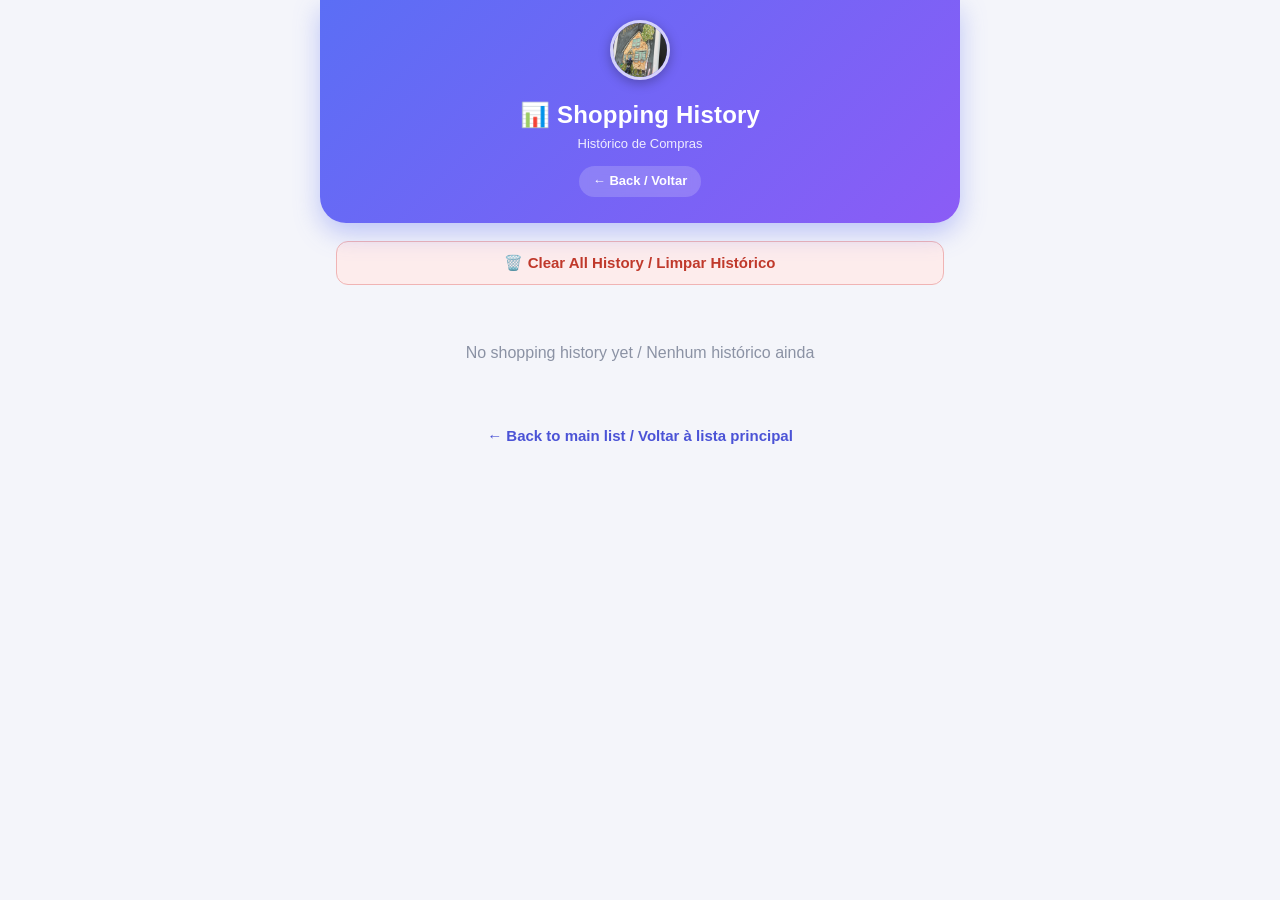
<file: history.html>
<!DOCTYPE html>
<html>
<head>
    <meta charset="UTF-8">
    <meta name="viewport" content="width=device-width, initial-scale=1.0, viewport-fit=cover">
    <meta name="theme-color" content="#5b6ef5">
    <title>Shopping History</title>
    <link rel="stylesheet" href="styles.css?v=2">
    <style>
        .log { background: var(--card); border-radius: var(--radius); padding: 16px; margin-bottom: 14px; box-shadow: var(--shadow-sm); }
        .log-header { display: flex; justify-content: space-between; align-items: center; margin-bottom: 12px; border-bottom: 1px solid var(--line); padding-bottom: 10px; }
        .log-date { font-weight: 800; color: var(--brand-ink); font-size: 17px; }
        .log-cost { color: var(--green-2); font-weight: 700; font-size: 15px; }
        .log-stats { display: flex; gap: 10px; margin: 10px 0; }
        .stat { padding: 6px 12px; border-radius: 999px; font-size: 14px; font-weight: 600; }
        .stat-found { background: #effbf4; color: #137a45; }
        .stat-missing { background: #fdecec; color: #c0392b; }
        .items-section { margin: 12px 0 4px; }
        .items-section h4 { margin: 4px 0; color: var(--ink-soft); font-size: 13px; font-weight: 700; }
        .items-list { font-size: 14px; color: var(--ink-soft); line-height: 1.6; }
        .custom-tag { background: var(--warn-bg); color: var(--warn); padding: 2px 8px; border-radius: 999px; font-size: 11px; margin-left: 5px; }
        .clear-btn { width: 100%; background: #fdecec; color: #c0392b; border: 1.5px solid #f0b4b4; padding: 12px; border-radius: 12px; cursor: pointer; font-size: 15px; font-weight: 600; margin-bottom: 16px; }
    </style>
</head>
<body>
    <div class="app-header">
        <img class="logo" src="family-logo.png" alt="Family Logo">
        <h1>📊 Shopping History</h1>
        <p class="subtitle">Histórico de Compras</p>
        <a class="header-link" href="index.html">← Back / Voltar</a>
    </div>

    <button class="clear-btn" onclick="clearHistory()">🗑️ Clear All History / Limpar Histórico</button>

    <div id="logs"></div>

    <div class="back"><a href="index.html">← Back to main list / Voltar à lista principal</a></div>

    <script>
        function loadLogs() {
            var logs = JSON.parse(localStorage.getItem('costco_shopping_logs') || '[]');
            var logsDiv = document.getElementById('logs');
            
            if (logs.length === 0) {
                logsDiv.innerHTML = '<div class="empty">No shopping history yet / Nenhum histórico ainda</div>';
                return;
            }
            
            logs.reverse().forEach(function(log) {
                var logDiv = document.createElement('div');
                logDiv.className = 'log';
                
                var header = '<div class="log-header">' +
                    '<span class="log-date">' + log.dateFormatted + '</span>' +
                    '<span class="log-cost">💰 ' + log.totalCost + '</span>' +
                    '</div>';
                
                var stats = '<div class="log-stats">' +
                    '<div class="stat stat-found">✅ Found: ' + log.foundItems.length + '</div>' +
                    '<div class="stat stat-missing">❌ Missing: ' + log.missingItems.length + '</div>' +
                    '</div>';
                
                var missing = '';
                if (log.missingItems.length > 0) {
                    missing = '<div class="items-section">' +
                        '<h4>Missing Items / Itens Faltantes:</h4>' +
                        '<div class="items-list">' + log.missingItems.join(', ') + '</div>' +
                        '</div>';
                }
                
                var custom = '';
                if (log.customItems && log.customItems.length > 0) {
                    custom = '<div class="items-section">' +
                        '<h4>Custom Items / Itens Adicionados:</h4>' +
                        '<div class="items-list">';
                    log.customItems.forEach(function(item) {
                        custom += item.name + (item.oneTimeOnly ? '<span class="custom-tag">#onetimeonly</span>' : '') + ', ';
                    });
                    custom = custom.slice(0, -2) + '</div></div>';
                }
                
                logDiv.innerHTML = header + stats + missing + custom;
                logsDiv.appendChild(logDiv);
            });
        }
        
        function clearHistory() {
            if (confirm('Are you sure you want to clear all history?\n\nTem certeza que deseja limpar todo o histórico?')) {
                localStorage.removeItem('costco_shopping_logs');
                location.reload();
            }
        }
        
        loadLogs();
    </script>
</body>
</html>
</file>
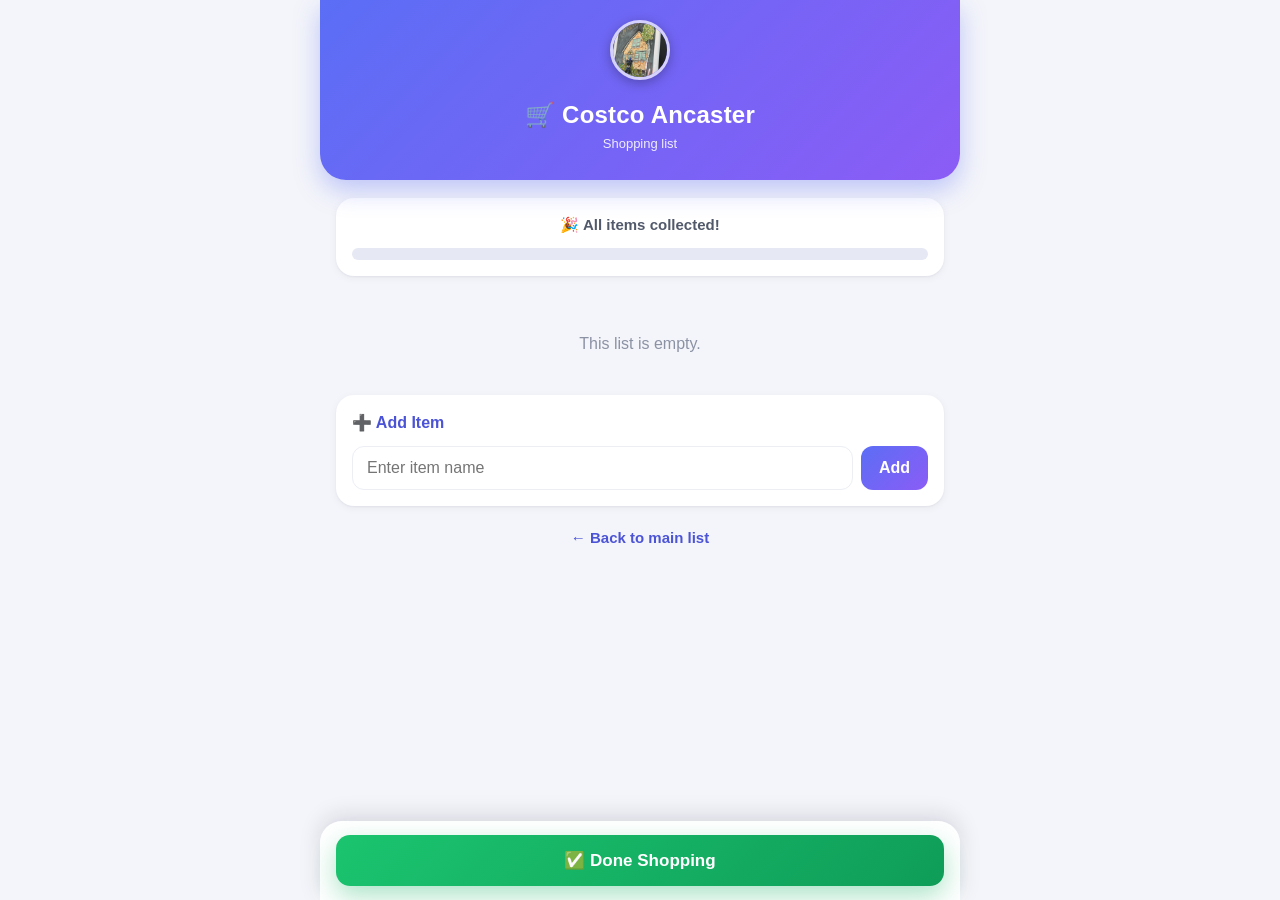
<file: list.html>
<!DOCTYPE html>
<html lang="en">
<head>
    <meta charset="UTF-8">
    <meta name="viewport" content="width=device-width, initial-scale=1.0, viewport-fit=cover">
    <meta name="theme-color" content="#5b6ef5">
    <meta name="apple-mobile-web-app-capable" content="yes">
    <meta name="apple-mobile-web-app-status-bar-style" content="default">
    <meta name="apple-mobile-web-app-title" content="Costco List">
    <title>Costco Shopping List</title>
    <link rel="stylesheet" href="styles.css?v=2">
</head>
<body class="has-bottom-bar">
    <div class="app-header">
        <img class="logo" src="family-logo.png" alt="Family Logo">
        <h1>🛒 Costco Ancaster</h1>
        <p class="subtitle" id="subtitle">Shopping list</p>
    </div>

    <div class="card">
        <div class="counter" id="counter"></div>
        <div class="progress-wrap"><div class="progress-bar" id="progress-bar"></div></div>
    </div>

    <div id="list"></div>

    <div class="card add-card">
        <h3 id="add-title">➕ Add Item</h3>
        <div class="row">
            <input type="text" class="field" id="custom-item" placeholder="Enter item name">
            <button class="btn-add" onclick="addCustomItem()">Add</button>
        </div>
    </div>

    <div class="back"><a href="index.html" id="back-link">← Back to main list</a></div>

    <div class="bottom-bar">
        <button class="btn btn-green" onclick="doneShopping()" id="done-btn">✅ Done Shopping</button>
    </div>

    <script src="data.js?v=2"></script>
    <script>
    (function () {
        'use strict';
        var params = new URLSearchParams(window.location.search);
        var lang = params.get('l') || params.get('lang') || 'en';
        document.documentElement.lang = lang;

        var T = {
            en: { subtitle: 'Shopping list', add: '➕ Add Item', addPh: 'Enter item name', addBtn: 'Add',
                  back: '← Back to main list', done: '✅ Done Shopping',
                  remaining: function (r, t) { return '<b>' + r + '</b> of ' + t + ' left'; },
                  allDone: '🎉 All items collected!', added: '➕ Added Items', pending: 'added',
                  emptyName: 'Please enter an item name', cost: 'Enter total amount paid (optional):',
                  share: 'Share this shopping summary with the family?', found: 'Found', missing: 'Missing',
                  total: 'Total', notProvided: 'Not provided', copied: '✅ Summary copied — paste it in WhatsApp or email.',
                  savedLocal: '✅ Summary saved on this device.', returnQ: 'Return to main list?', empty: 'This list is empty.' },
            pt: { subtitle: 'Lista de compras', add: '➕ Adicionar Item', addPh: 'Nome do item', addBtn: 'Add',
                  back: '← Voltar à lista principal', done: '✅ Compras Concluídas',
                  remaining: function (r, t) { return '<b>' + r + '</b> de ' + t + ' restantes'; },
                  allDone: '🎉 Todos os itens coletados!', added: '➕ Itens Adicionados', pending: 'adicionado',
                  emptyName: 'Digite o nome do item', cost: 'Valor total pago (opcional):',
                  share: 'Compartilhar este resumo com a família?', found: 'Encontrados', missing: 'Faltaram',
                  total: 'Total', notProvided: 'Não informado', copied: '✅ Resumo copiado — cole no WhatsApp ou email.',
                  savedLocal: '✅ Resumo salvo neste dispositivo.', returnQ: 'Voltar à lista principal?', empty: 'Esta lista está vazia.' }
        }[lang] || null;
        var t = T || { subtitle: '', add: '➕ Add Item', addPh: 'Enter item name', addBtn: 'Add', back: '← Back', done: '✅ Done',
            remaining: function (r, x) { return r + '/' + x; }, allDone: 'Done', added: 'Added', pending: 'added',
            emptyName: '', cost: '', share: '', found: 'Found', missing: 'Missing', total: 'Total', notProvided: '-',
            copied: '', savedLocal: '', returnQ: '', empty: 'Empty.' };

        document.getElementById('subtitle').textContent = t.subtitle;
        document.getElementById('add-title').textContent = t.add;
        document.getElementById('custom-item').placeholder = t.addPh;
        document.getElementById('back-link').textContent = t.back;
        document.getElementById('done-btn').textContent = t.done;

        /* ---- Resolve selection from the URL --------------------- */
        var selection = [];   // { cat, item, qty, name, emoji }
        var code = params.get('d');
        if (code) {
            COSTCO.decode(code).forEach(function (d) {
                selection.push({ cat: d.cat, item: d.item, qty: d.qty, name: COSTCO.name(d, lang), emoji: COSTCO.itemEmoji(COSTCO.name(d, lang)) });
            });
        } else if (params.get('items')) {
            // Backward compatibility with old long links
            var qtys = params.get('qtys') ? JSON.parse(decodeURIComponent(params.get('qtys'))) : {};
            params.get('items').split(',').forEach(function (id) {
                var gi = COSTCO.idToGi(id);
                if (gi === undefined) return;
                var f = COSTCO.flat[gi];
                var nm = COSTCO.name(f, lang);
                selection.push({ cat: f.cat, item: f.item, qty: parseInt(qtys[id], 10) || 1, name: nm, emoji: COSTCO.itemEmoji(nm) });
            });
        }

        // Order by the optimized store route, then by item order within a section
        selection.sort(function (a, b) {
            return (COSTCO.routePos(a.cat) - COSTCO.routePos(b.cat)) || (a.item - b.item);
        });

        // Custom items (free text)
        var customFromUrl = [];
        if (params.get('c')) customFromUrl = COSTCO.decodeCustom(params.get('c'));
        else if (params.get('custom')) { try { customFromUrl = JSON.parse(decodeURIComponent(params.get('custom'))); } catch (e) {} }

        /* ---- Render -------------------------------------------- */
        var listEl = document.getElementById('list');
        var total = selection.length + customFromUrl.length;
        var sections = {};   // cat -> { wrap, body, header, total, stepEl, countEl }
        var stepCounter = 0;
        var customItems = [];   // staged custom items {name}

        function makeSection(cat) {
            if (sections[cat]) return sections[cat];
            stepCounter++;
            var wrap = document.createElement('div'); wrap.className = 'section';
            var header = document.createElement('div'); header.className = 'section-header';
            header.innerHTML =
                '<span class="sec-step">' + stepCounter + '</span>' +
                '<span class="sec-emoji">' + COSTCO.catEmoji(cat) + '</span>' +
                '<span>' + COSTCO.catName(cat, lang) + '</span>' +
                '<span class="sec-count"></span>';
            var body = document.createElement('div');
            wrap.appendChild(header); wrap.appendChild(body); listEl.appendChild(wrap);
            sections[cat] = { wrap: wrap, body: body, header: header, total: 0, countEl: header.querySelector('.sec-count') };
            return sections[cat];
        }

        function refreshSection(cat) {
            var s = sections[cat]; if (!s) return;
            var done = s.body.querySelectorAll('input:checked').length;
            s.countEl.textContent = done + '/' + s.total;
            s.wrap.className = (done === s.total && s.total > 0) ? 'section done' : 'section';
        }

        var checked = 0;
        function refreshTotals() {
            checked = document.querySelectorAll('#list .item input:checked').length;
            var remaining = total - checked;
            document.getElementById('counter').innerHTML = remaining > 0 ? t.remaining(remaining, total) : t.allDone;
            var pct = total > 0 ? Math.round((checked / total) * 100) : 0;
            document.getElementById('progress-bar').style.width = pct + '%';
        }

        function addRow(sec, cat, html, onChange) {
            var row = document.createElement('div'); row.className = 'item'; row.innerHTML = html;
            sec.body.appendChild(row);
            var cb = row.querySelector('input[type="checkbox"]');
            cb.addEventListener('change', function () {
                row.classList.toggle('checked', cb.checked);
                if (cat != null) refreshSection(cat);
                refreshTotals();
                if (onChange) onChange();
            });
            return row;
        }

        selection.forEach(function (s, idx) {
            var sec = makeSection(s.cat); sec.total++;
            var qtyBadge = s.qty > 1 ? ' <span class="qty-pill">×' + s.qty + '</span>' : '';
            addRow(sec, s.cat,
                '<input type="checkbox" id="i' + idx + '">' +
                '<label for="i' + idx + '">' + s.emoji + ' ' + s.name + '</label>' + qtyBadge);
            refreshSection(s.cat);
        });

        // Custom items get their own section at the end of the route
        var customSec = null;
        function customSection() {
            if (customSec) return customSec;
            stepCounter++;
            var wrap = document.createElement('div'); wrap.className = 'section';
            wrap.innerHTML = '<div class="section-header"><span class="sec-step">' + stepCounter +
                '</span><span class="sec-emoji">➕</span><span>' + t.added + '</span></div>';
            var body = document.createElement('div'); wrap.appendChild(body); listEl.appendChild(wrap);
            customSec = { body: body };
            // keep the add card + bottom bar after sections
            return customSec;
        }

        customFromUrl.forEach(function (name, i) {
            var sec = customSection();
            var row = document.createElement('div'); row.className = 'item pending';
            row.innerHTML = '<input type="checkbox" id="c' + i + '"><label for="c' + i + '">' +
                COSTCO.itemEmoji(name) + ' ' + name + ' <span class="qty-pill" style="background:#fde9c8;color:#a86a12">' + t.pending + '</span></label>';
            sec.body.appendChild(row);
            var cb = row.querySelector('input');
            cb.addEventListener('change', function () { row.classList.toggle('checked', cb.checked); refreshTotals(); });
            customItems.push({ name: name });
        });

        if (total === 0) listEl.innerHTML = '<div class="empty">' + t.empty + '</div>';

        window.addCustomItem = function () {
            var input = document.getElementById('custom-item');
            var name = input.value.trim();
            if (!name) { alert(t.emptyName); return; }
            var sec = customSection();
            var id = 'cu' + Date.now();
            var row = document.createElement('div'); row.className = 'item pending';
            row.innerHTML = '<input type="checkbox" id="' + id + '"><label for="' + id + '">' +
                COSTCO.itemEmoji(name) + ' ' + name + '</label>';
            sec.body.appendChild(row);
            var cb = row.querySelector('input');
            cb.addEventListener('change', function () { row.classList.toggle('checked', cb.checked); refreshTotals(); });
            customItems.push({ name: name });
            total++; input.value = ''; refreshTotals();
        };

        window.doneShopping = function () {
            var found = [], missing = [];
            document.querySelectorAll('#list .item').forEach(function (row) {
                var cb = row.querySelector('input[type="checkbox"]');
                var label = row.querySelector('label').textContent.trim();
                (cb.checked ? found : missing).push(label);
            });
            var cost = prompt(t.cost);
            var dateStr = new Date().toLocaleDateString(lang === 'pt' ? 'pt-BR' : 'en-CA');

            try {
                var logs = JSON.parse(localStorage.getItem('costco_shopping_logs') || '[]');
                logs.push({ date: new Date().toISOString(), dateFormatted: dateStr, lang: lang,
                    totalItems: total, foundItems: found, missingItems: missing,
                    customItems: customItems, totalCost: cost || 'Not provided' });
                localStorage.setItem('costco_shopping_logs', JSON.stringify(logs));
            } catch (e) {}

            var summary = '🛒 Costco — ' + dateStr + '\n\n' +
                '✅ ' + t.found + ': ' + found.length + '\n' +
                '❌ ' + t.missing + ': ' + missing.length + '\n' +
                '💰 ' + t.total + ': ' + (cost ? '$' + cost : t.notProvided);
            if (missing.length && missing.length <= 12) {
                summary += '\n\n❌ ' + t.missing + ':\n' + missing.map(function (m) { return '• ' + m; }).join('\n');
            }

            if (confirm(t.share)) {
                if (navigator.share) {
                    navigator.share({ title: 'Costco Shopping', text: summary }).catch(function () { copy(summary); alert(t.copied); });
                } else { copy(summary); alert(t.copied); }
            } else { alert(t.savedLocal); }

            if (confirm(t.returnQ)) window.location.href = 'index.html';
        };

        function copy(text) {
            if (navigator.clipboard && navigator.clipboard.writeText) { navigator.clipboard.writeText(text); return; }
            var ta = document.createElement('textarea'); ta.value = text; ta.style.position = 'fixed'; ta.style.opacity = '0';
            document.body.appendChild(ta); ta.select(); try { document.execCommand('copy'); } catch (e) {} document.body.removeChild(ta);
        }

        refreshTotals();
    })();
    </script>
</body>
</html>
</file>
<file: styles.css>
/* =============================================================
   Costco Family List — shared design system
   ============================================================= */
:root {
  --brand-1: #5b6ef5;
  --brand-2: #8b5cf6;
  --brand-ink: #4b53d6;
  --green-1: #16b364;
  --green-2: #0f9d58;
  --ink: #1c2333;
  --ink-soft: #51596b;
  --muted: #8b92a4;
  --line: #eceef4;
  --line-soft: #f3f4f9;
  --bg: #f4f5fa;
  --card: #ffffff;
  --warn: #f59e0b;
  --warn-bg: #fff7e6;
  --radius: 18px;
  --radius-sm: 12px;
  --shadow-sm: 0 1px 2px rgba(20, 25, 50, 0.05), 0 2px 8px rgba(20, 25, 50, 0.05);
  --shadow-md: 0 6px 22px rgba(33, 41, 92, 0.10);
  --shadow-brand: 0 10px 26px rgba(91, 110, 245, 0.36);
  --shadow-green: 0 10px 26px rgba(22, 179, 100, 0.36);
  --font: -apple-system, BlinkMacSystemFont, "Segoe UI", Roboto, Helvetica, "Helvetica Neue", Arial, sans-serif;
}

* { box-sizing: border-box; -webkit-tap-highlight-color: transparent; }
html { -webkit-text-size-adjust: 100%; }
body {
  font-family: var(--font);
  color: var(--ink);
  background: var(--bg);
  margin: 0 auto;
  max-width: 640px;
  line-height: 1.45;
  padding:
    0
    calc(16px + env(safe-area-inset-right))
    calc(24px + env(safe-area-inset-bottom))
    calc(16px + env(safe-area-inset-left));
}
body.has-bottom-bar { padding-bottom: calc(168px + env(safe-area-inset-bottom)); }

/* ---- App header (gradient banner) ---------------------------- */
.app-header {
  position: relative;
  margin: 0 calc(-16px - env(safe-area-inset-right)) 18px calc(-16px - env(safe-area-inset-left));
  padding: calc(20px + env(safe-area-inset-top)) 20px 26px;
  background: linear-gradient(135deg, var(--brand-1) 0%, var(--brand-2) 100%);
  color: #fff;
  text-align: center;
  border-radius: 0 0 26px 26px;
  box-shadow: var(--shadow-brand);
}
.app-header .logo {
  width: 60px; height: 60px; border-radius: 50%; object-fit: cover;
  border: 3px solid rgba(255, 255, 255, 0.7);
  box-shadow: 0 3px 12px rgba(0, 0, 0, 0.28);
}
.app-header h1 {
  font-size: 24px; font-weight: 800; letter-spacing: 0.2px; margin: 12px 0 2px; color: #fff;
}
.app-header .subtitle { font-size: 13px; font-weight: 500; color: rgba(255, 255, 255, 0.88); margin: 0; }
.app-header .header-link {
  display: inline-block; margin-top: 12px; padding: 6px 14px;
  background: rgba(255, 255, 255, 0.18); border-radius: 999px;
  color: #fff; text-decoration: none; font-size: 13px; font-weight: 600;
  backdrop-filter: blur(4px);
}
.app-header .header-link:active { background: rgba(255, 255, 255, 0.3); }

/* ---- Cards & sections ---------------------------------------- */
.card {
  background: var(--card); border-radius: var(--radius);
  box-shadow: var(--shadow-sm); padding: 16px; margin-bottom: 16px;
}
.card h2, .card h3 { margin: 0 0 12px; color: var(--brand-ink); font-size: 16px; font-weight: 700; }

.section {
  background: var(--card); border-radius: var(--radius);
  box-shadow: var(--shadow-sm); margin-bottom: 14px; overflow: hidden;
}
.section-header {
  display: flex; align-items: center; gap: 11px;
  padding: 13px 16px; font-size: 16px; font-weight: 700; color: #fff;
  background: linear-gradient(135deg, var(--brand-1), var(--brand-2));
  position: sticky; top: 0; z-index: 5;
}
.section-header .sec-emoji { font-size: 20px; line-height: 1; }
.section-header .sec-step {
  width: 22px; height: 22px; flex-shrink: 0; display: inline-flex; align-items: center; justify-content: center;
  background: rgba(255, 255, 255, 0.25); border-radius: 50%; font-size: 12px; font-weight: 700;
}
.section-header .sec-count {
  margin-left: auto; min-width: 44px; text-align: center;
  font-size: 13px; font-weight: 700; padding: 3px 11px;
  background: rgba(255, 255, 255, 0.22); border-radius: 999px;
}
.section.done .section-header { background: linear-gradient(135deg, var(--green-1), var(--green-2)); }
.section.done .section-header .sec-count { background: rgba(255, 255, 255, 0.28); }

/* category (selection page) reuses the section frame */
.category { background: var(--card); border-radius: var(--radius); box-shadow: var(--shadow-sm); margin-bottom: 14px; padding: 4px 16px 6px; }
.category > h3 {
  display: flex; align-items: center; gap: 10px;
  margin: 0 -16px 4px; padding: 14px 16px 12px;
  color: var(--brand-ink); font-size: 16px; font-weight: 700;
  border-bottom: 1px solid var(--line);
}
.permanent-section { background: #f0f3ff; border: 1.5px solid #c9d2ff; }
.permanent-section > h3 { color: var(--brand-ink); border-bottom-color: #d8deff; }

/* ---- List rows & items --------------------------------------- */
.item {
  display: flex; align-items: center; gap: 13px;
  padding: 12px 6px; border-bottom: 1px solid var(--line-soft);
}
.item:last-child { border-bottom: none; }
.item label { flex: 1; cursor: pointer; font-size: 16px; line-height: 1.35; color: var(--ink); }
.item input[type="checkbox"] {
  width: 24px; height: 24px; flex-shrink: 0; margin: 0; cursor: pointer;
  accent-color: var(--green-1);
}
.item input[type="number"] {
  width: 56px; padding: 8px 4px; text-align: center; font-size: 15px;
  border: 1.5px solid var(--line); border-radius: 10px; color: var(--ink); background: #fff;
}
.item.selected { background: #effbf4; border-radius: 10px; }
.item.checked { background: #effbf4; }
.item.checked label { text-decoration: line-through; color: var(--muted); }
.item.pending { background: var(--warn-bg); }

/* ---- Quantity stepper (shop & select) ------------------------ */
.qty-pill {
  flex-shrink: 0; font-size: 13px; font-weight: 700; color: var(--brand-ink);
  background: #eef1ff; border-radius: 999px; padding: 3px 10px; min-width: 30px; text-align: center;
}

/* ---- Counter / progress -------------------------------------- */
.counter { text-align: center; font-size: 15px; font-weight: 600; color: var(--ink-soft); margin: 0 0 12px; }
.counter b { color: var(--brand-ink); font-weight: 800; }
.progress-wrap { height: 12px; background: #e6e9f3; border-radius: 999px; overflow: hidden; }
.progress-bar {
  height: 100%; width: 0; border-radius: 999px;
  background: linear-gradient(90deg, #2bd07a, var(--green-1));
  transition: width 0.35s ease;
}

/* ---- Segmented control (language) ---------------------------- */
.seg {
  display: flex; gap: 4px; padding: 4px; background: #e9ebf5;
  border-radius: 999px; max-width: 320px; margin: 0 auto 6px;
}
.seg button {
  flex: 1; padding: 9px 0; border: none; background: transparent; cursor: pointer;
  font-size: 15px; font-weight: 600; color: var(--ink-soft); border-radius: 999px;
  font-family: var(--font); transition: all 0.15s ease;
}
.seg button.active { background: #fff; color: var(--brand-ink); box-shadow: var(--shadow-sm); }

/* ---- Buttons -------------------------------------------------- */
button { font-family: var(--font); }
.btn {
  display: inline-flex; align-items: center; justify-content: center; gap: 8px;
  width: 100%; padding: 15px; border: none; border-radius: 14px;
  font-size: 17px; font-weight: 700; cursor: pointer; color: #fff;
}
.btn:active { transform: scale(0.99); }
.btn-primary { background: linear-gradient(135deg, var(--brand-1), var(--brand-2)); box-shadow: var(--shadow-brand); }
.btn-green { background: linear-gradient(135deg, #1bc46f, var(--green-2)); box-shadow: var(--shadow-green); }
.btn-ghost { background: #fff; color: var(--brand-ink); border: 1.5px solid #d4d9f5; box-shadow: var(--shadow-sm); }
.btn-soft {
  width: auto; padding: 9px 16px; font-size: 14px; border-radius: 999px;
  background: #eef1ff; color: var(--brand-ink); font-weight: 600;
}
.btn-add {
  flex-shrink: 0; padding: 0 18px; border: none; border-radius: 12px; cursor: pointer;
  background: linear-gradient(135deg, var(--brand-1), var(--brand-2)); color: #fff; font-size: 16px; font-weight: 700;
}

/* tiny pin/unpin chips */
.btn-pin, .btn-unpin {
  margin-left: 8px; padding: 4px 10px; font-size: 11px; font-weight: 600;
  border-radius: 999px; cursor: pointer; vertical-align: middle;
}
.btn-pin { border: 1px solid #c6ccde; background: #fff; color: var(--ink-soft); }
.btn-unpin { border: 1px solid #f0b4b4; background: #fdecec; color: #c0392b; }

/* ---- Add-item card ------------------------------------------- */
.add-card .row { display: flex; gap: 8px; }
.field {
  width: 100%; padding: 12px 14px; font-size: 16px; color: var(--ink);
  border: 1.5px solid var(--line); border-radius: 12px; outline: none;
  transition: border-color 0.15s ease; background: #fff;
}
.field:focus { border-color: var(--brand-1); }

/* chips list for custom items being staged */
.chip {
  display: flex; align-items: center; gap: 8px; padding: 9px 12px; margin-bottom: 8px;
  background: var(--warn-bg); border: 1px solid #f2dca8; border-radius: 12px;
}
.chip span { flex: 1; font-size: 15px; }
.chip button {
  border: none; background: #f3c2c2; color: #a32a2a; width: 26px; height: 26px;
  border-radius: 50%; cursor: pointer; font-weight: 700; line-height: 1;
}

/* ---- Fixed bottom bar ---------------------------------------- */
.bottom-bar {
  position: fixed; left: 0; right: 0; bottom: 0; z-index: 30;
  max-width: 640px; margin: 0 auto;
  padding: 14px calc(16px + env(safe-area-inset-right)) calc(14px + env(safe-area-inset-bottom)) calc(16px + env(safe-area-inset-left));
  background: rgba(255, 255, 255, 0.92);
  backdrop-filter: saturate(180%) blur(12px);
  border-radius: 22px 22px 0 0;
  box-shadow: 0 -6px 22px rgba(20, 25, 50, 0.12);
}
.bottom-bar .btn + .btn { margin-top: 10px; }

/* ---- Misc ---------------------------------------------------- */
.center { text-align: center; }
.back { text-align: center; margin: 20px 0 4px; }
.back a { color: var(--brand-ink); text-decoration: none; font-size: 15px; font-weight: 600; }
.empty { text-align: center; color: var(--muted); padding: 40px 16px; font-size: 16px; }
.hide { display: none !important; }
</file>
